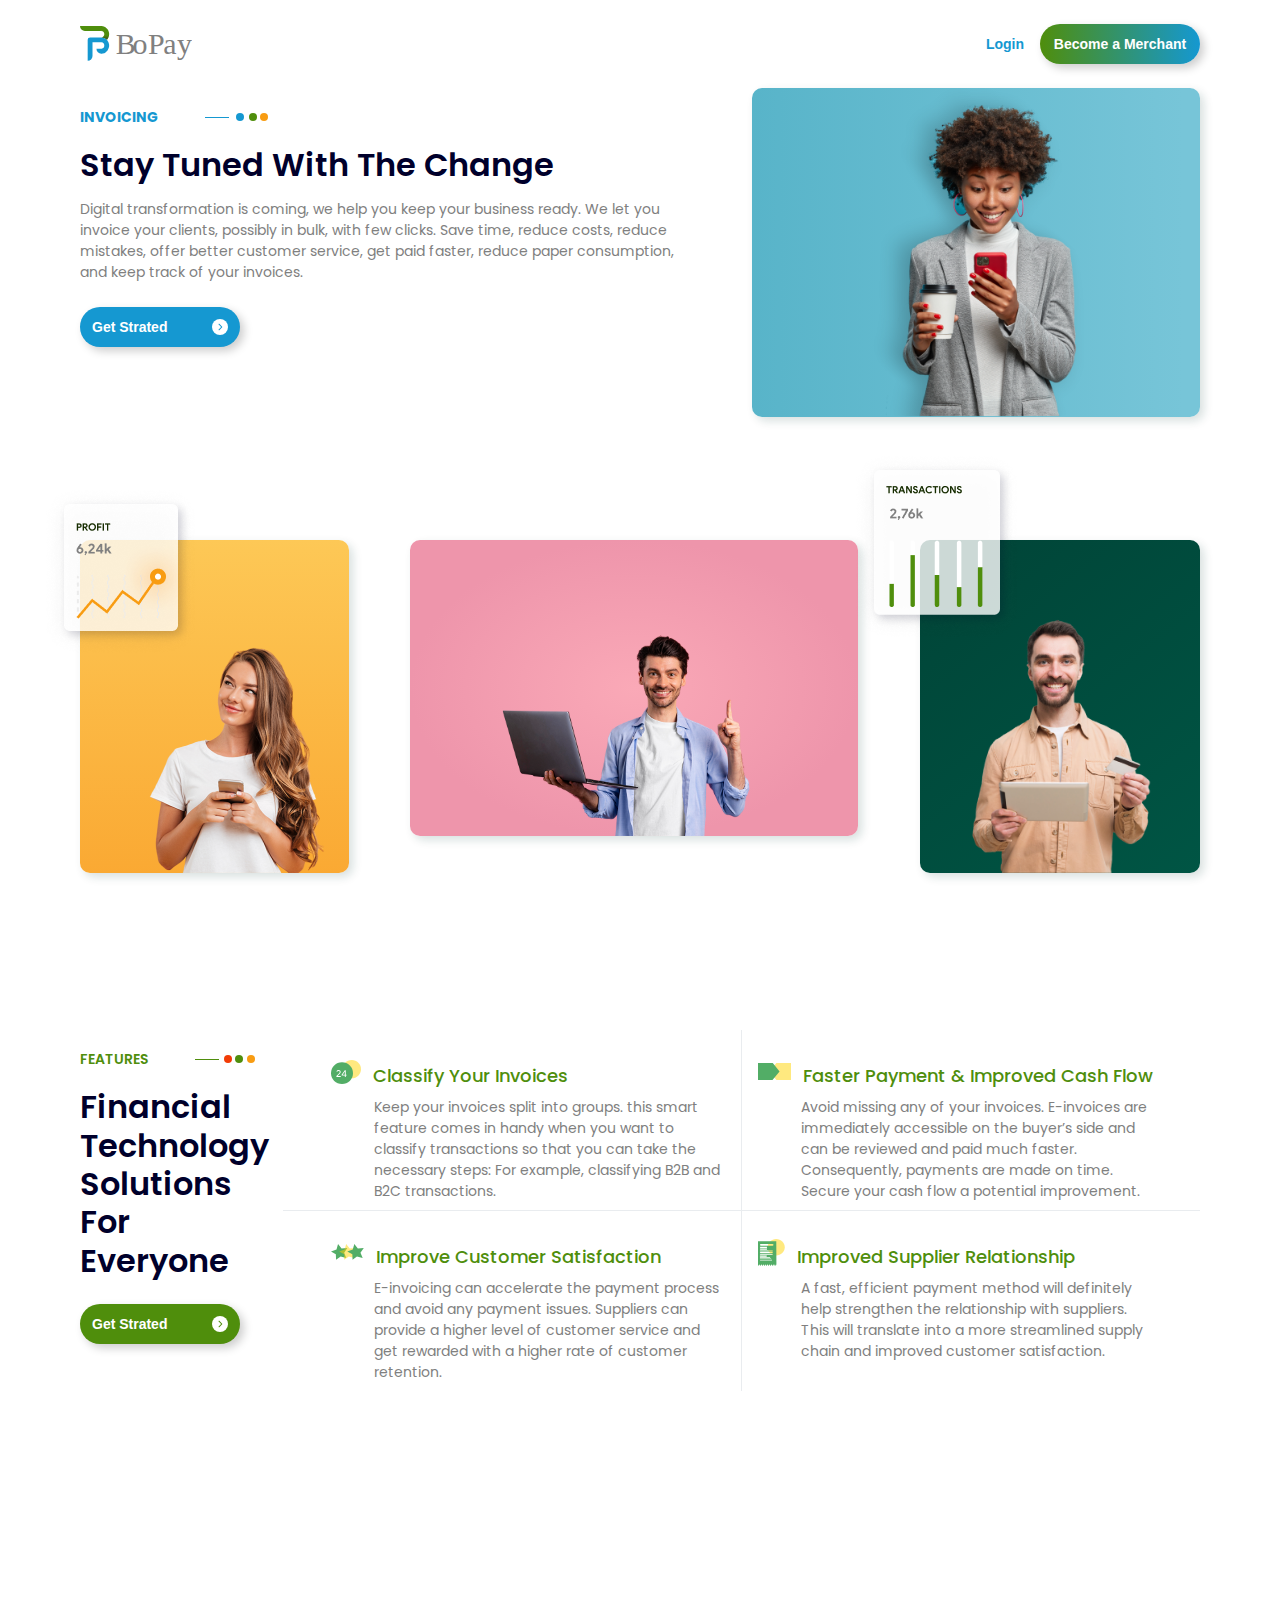
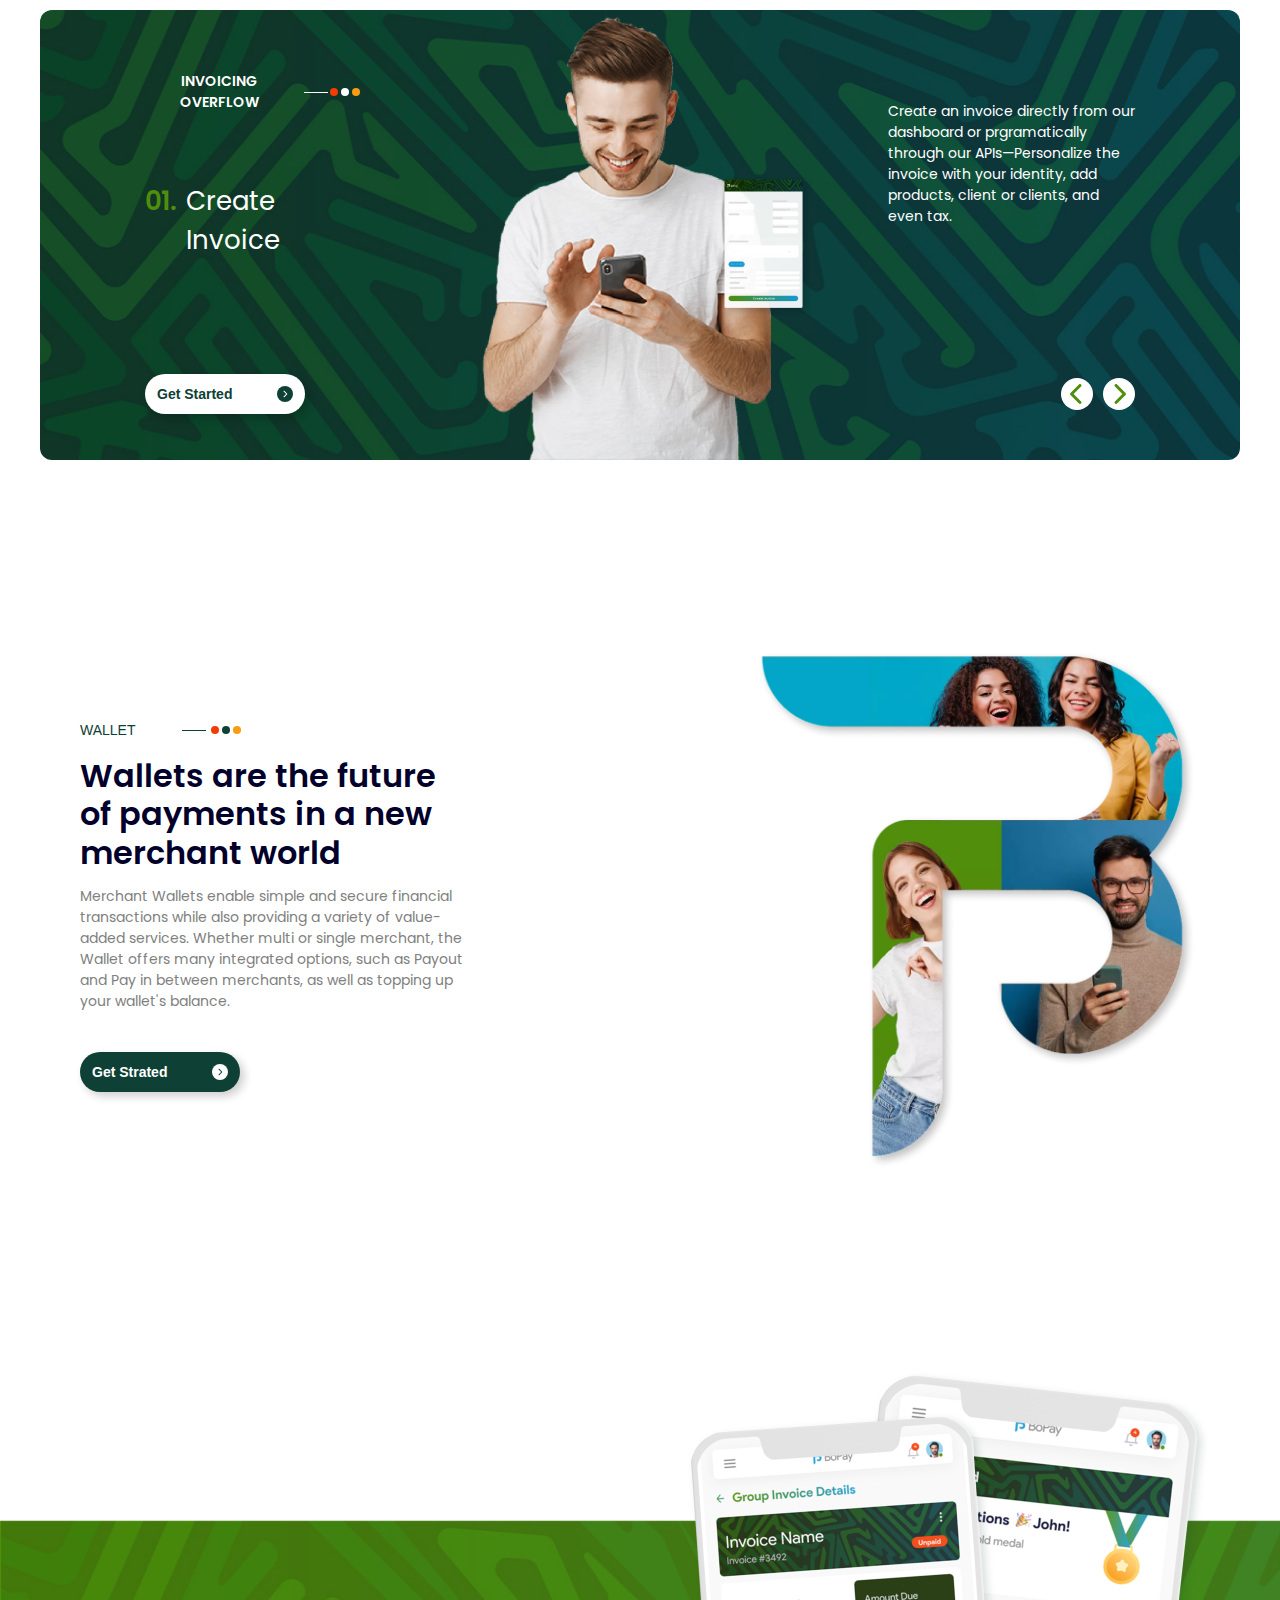
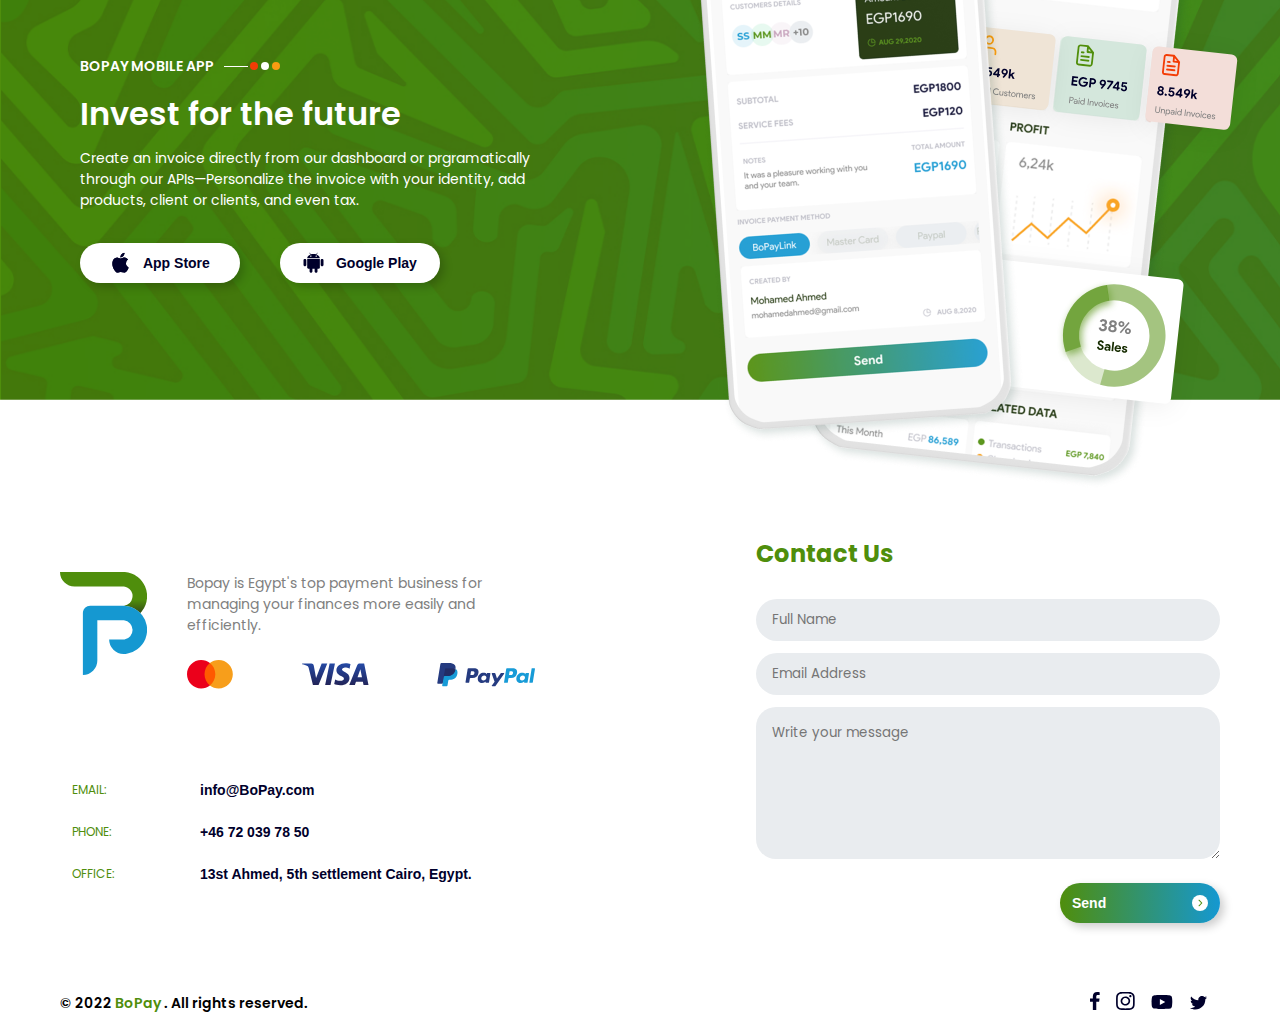
<file: Index.html>
<!DOCTYPE html>
<html lang="en">

<head>
    <meta charset="UTF-8">
    <meta http-equiv="X-UA-Compatible" content="IE=edge">
    <meta name="viewport" content="width=device-width, initial-scale=1.0">
    <link rel="stylesheet" href="Home.css">
    <title>BoPay</title>
</head>

<body>
    <!-- section begin -->
    <nav class="nav">
        <div class="left">
            <img class="logo" src="Images/Logo.svg" alt="Logo">
        </div>
        <div class="right">
            <a class="bt-login"> Login</a>
            <button class="bt-signup">Become a Merchant</button>
        </div>
    </nav>
    <section class="invoicing">
        <div class="invoice-title">
            <div class="text">
                <div class="style-titles">
                    <h4 class="s-title-invoice"> INVOICING </h4>
                    <ul class="style-title">
                        <li class="style-title-list">
                            <div class="style-title line-invoice"></div>
                        </li>

                        <li class="style-title-list">
                            <div class=" style-title circle-1-invoice">
                            </div>
                        </li>
                        <li class="style-title-list">
                            <div class=" style-title circle-2"></div>
                        </li>
                        <li class="style-title-list">
                            <div class=" style-title circle-3"></div>
                        </li>
                    </ul>
                </div>

                <div class="container-title-invoice">
                    <h1 class="b-title-invoice">
                        Stay Tuned With The Change
                    </h1>
                    <p class="para-invoice">
                        Digital transformation is coming, we help you keep your business ready. We let you invoice your
                        clients, possibly in bulk, with few clicks. Save time, reduce costs, reduce mistakes, offer
                        better customer service, get paid faster, reduce paper consumption, and keep track of your
                        invoices.
                    </p>
                </div>
                <button class="get-started blue">Get Strated
                    <img src=".\Images\ep_arrow blue.svg" alt="" class="arrow-svg">
                </button>
            </div>

            <div class="images">
                <img class="img-blue" src="./Images/young-beautiful-woman-with-curly-hair-isolated 1.png" alt="">
            </div>
        </div>
        <div class="invoice-images">
            <div class="images-yellow">
                <img class="yellow-chart" src="./Images/Group 808.png" alt="">
                <img class="img-yellow"
                    src="./Images/cheerful-cute-beautiful-young-woman-chatting-by-mobile-phone 1.png" alt="">
            </div>
            <div class="images-pink">
                <img class="img-pink" src="./Images/front-view-smiley-man-holding-laptop-pointing-up.png" alt="">
            </div>
            <div class="images-green">
                <img class="green-chart" src="./Images/Group 806.png" alt="">
                <img class="img-green" src="./Images/man 1.png" alt="">
            </div>
            <div class="images-light">
                <img class="img-light"
                    src="./Images/portrait-happy-man-showing-thumbs-up-approval-like-something-agree-standing-yellow-background 1.png"
                    alt="">
            </div>
        </div>
    </section>
    <section class="features">
        <div class="features-title">
            <div class="style-titles">
                <h4 class="s-title"> FEATURES </h4>
                <ul class="style-title">
                    <li class="style-title-list">
                        <div class="style-title line"></div>
                    </li>

                    <li class="style-title-list">
                        <div class=" style-title circle-1">
                        </div>
                    </li>
                    <li class="style-title-list">
                        <div class=" style-title circle-2"></div>
                    </li>
                    <li class="style-title-list">
                        <div class=" style-title circle-3"></div>
                    </li>
                </ul>
            </div>

            <div class="container-title">
                <h1 class="b-title">
                    Financial Technology Solutions For Everyone
                </h1>
            </div>
            <button class="get-started">Get Strated
                <img src="./Images//ep_arrow green.svg " alt="" class="arrow-svg">
            </button>
        </div>

        <div class="features-right">
            <div class="features-right-row top">
                <div class="five first">
                    <div class="features-list">
                        <img src="./Images/cutomer.svg" alt="">
                        <h3 class="left-title">
                            Classify Your Invoices
                        </h3>
                    </div>
                    <p class="left-para ">
                        Keep your invoices split into groups. this smart feature
                        comes in handy when you want to classify transactions so that you can take the necessary steps:
                        For example, classifying B2B and B2C transactions.
                    </p>
                </div>
                <div class="five second">
                    <div class="features-list">
                        <img src="./Images/Fast.svg" alt="">
                        <h3 class="left-title">
                            Faster Payment & Improved Cash Flow
                        </h3>
                    </div>
                    <p class="left-para ">
                        Avoid missing any of your invoices. E-invoices are
                        immediately accessible on the buyer’s side and can be
                        reviewed and paid much faster. Consequently, payments are made on time. Secure your cash flow a
                        potential improvement.
                    </p>
                </div>
            </div>
            <div class="features-right-row bottom">
                <div class="five first">
                    <div class="features-list">
                        <img src="./Images/supplier.svg" alt="">
                        <h3 class="left-title">
                            Improve Customer Satisfaction
                        </h3>
                    </div>
                    <p class="left-para ">
                        E-invoicing can accelerate the payment process and avoid any payment issues. Suppliers can
                        provide a
                        higher level of customer service and get rewarded with a higher rate of customer retention.
                    </p>
                </div>
                <div class="five second">
                    <div class="features-list">
                        <img src="./Images/classify.svg" alt="">
                        <h3 class="left-title">
                            Improved Supplier Relationship
                        </h3>
                    </div>
                    <p class="left-para ">
                        A fast, efficient payment method will definitely help
                        strengthen the relationship with suppliers. This will translate into a more streamlined supply
                        chain and
                        improved customer satisfaction.
                    </p>
                </div>

            </div>
        </div>
    </section>
    <section class="steps">
        <div class="create-step">
            <div class="step-top">
                <div class="step-text-top">
                    <div class="style-titles step">
                        <h4 class="s-title step-invoice"> INVOICING OVERFLOW </h4>
                        <ul class="style-title-invoice">
                            <li class="style-title-list">
                            </li>
                            <li class="style-title-list">
                            </li>
                            <li class="style-title-list">
                            </li>
                            <li class="style-title-list">
                            </li>
                        </ul>
                    </div>
                    <div class="steps-text">
                        <p class="span-step">01.</p>
                        <h1 class="step-h1">
                            Create Invoice
                        </h1>
                    </div>
                </div>

                <p class="step-para">
                    Create an invoice directly from our dashboard or prgramatically through our APIs—Personalize
                    the
                    invoice with your identity, add products, client or clients, and even tax.
                </p>
            </div>
            <div class="step-images">
                <img class="step-img" src="./Images/Group 737.png" alt="">
            </div>
            <div class="step-bottom">
                <button class="get-started white">
                    Get Started
                    <img class="arrow-svg white-arrow" src="./Images/ep_arrow-white.svg" alt="">
                </button>
                <div class="arrows">
                    <img class="arrow-svg-step m-0" src="./Images/ep_arrow green.svg" alt="">
                    <img class="arrow-svg-step" src="./Images/ep_arrow green.svg" alt="">
                </div>
            </div>

        </div> 
    </section>
    <section class="wallet">
        <div class="wallet-title">
            <div class="style-titles ">
                <h4 class="s-title-wallet"> WALLET </h4>
                <ul class="style-title">
                    <li class="style-title-list">
                        <div class="style-title line-wallet"></div>
                    </li>

                    <li class="style-title-list">
                        <div class=" style-title circle-1">
                        </div>
                    </li>
                    <li class="style-title-list">
                        <div class=" style-title circle-2-wallet"></div>
                    </li>
                    <li class="style-title-list">
                        <div class=" style-title circle-3"></div>
                    </li>
                </ul>
            </div>
            <div class="container-title">
                <h1 class="b-title">
                    Wallets are the future of payments in a new merchant world
                </h1>
            </div>
            <p class="para-wallet">
                Merchant Wallets enable simple and secure financial transactions while also providing a variety of
                value-added services. Whether multi or single merchant, the Wallet offers many integrated options,
                such as Payout and Pay in between merchants, as well as topping up your wallet's balance.
            </p>
            <button class="get-started dark">Get Strated
                <img src="./Images/ep_arrow-darkgreen.svg" alt="" class="arrow-svg dark">
            </button>
        </div>
        <div class="img-wallet">
            <img src="./Images/wallet.png" class="img-green-wallet">
        </div>
    </section>
    <article class="mobile-app">
        <div class="right-app">
            <div class="style-titles b-app">
                <h4 class="s-title step-invoice"> BOPAY MOBILE APP </h4>
                <ul class="style-title-invoice">
                    <li class="style-title-list">
                    </li>
                    <li class="style-title-list">
                    </li>
                    <li class="style-title-list">
                    </li>
                    <li class="style-title-list">
                    </li>
                </ul>
            </div>
            <div class="container-title">
                <h1 class="b-title app">
                    Invest for the future </h1>
            </div>
            <div class="container-stitle">
                <p class="app-para">
                    Create an invoice directly from our dashboard or prgramatically through our APIs—Personalize
                    the invoice with your identity, add products, client or clients, and even tax.
                </p>
            </div>
            <div class="bt-app">
                <button class="app-store">
                    <img class="appstore-ic" src="./Images/bi_apple.svg" alt="">
                    <p class="bt-text">App Store</p>

                </button>
                <button class="google-play">
                    <img class="appstore-ic" src="./Images/Vector.svg" alt="">
                    <p class="bt-text">Google Play</p>

                </button>
            </div>
        </div>
        <div class="left-app">
            <div class="img-bottom">
                <img src="/Images/Dahboardmockup 2.png" alt="">
                <div class="svg-top">
                    <div>
                        <img src="/Images/Group 802.svg" alt="">
                    </div>
                </div>
                <div class="svg-rate">
                    <img src="/Images/Group 803.svg" alt="">
                </div>

            </div>
            <div class="img-top">
                <img src="/Images/Group 816.png" alt="">
            </div>
        </div>
    </article>
    <footer>
        <div class="footer">
            <div class="right-footer">
                <div class="right-right-footer">
                    <img class="logo-b" src="/Images/BoPayLogo.svg" alt="">
                    <div class="footer-left-left">
                        <p class="footer-para">
                            Bopay is Egypt's top payment business for managing your finances more easily and
                            efficiently.
                        </p>
                        <div class="payment-icons">
                            <img src="Images/MasterCard.svg" alt="">
                            <img src="Images/Visa.svg" alt="">
                            <img src="Images/Paypal.svg" alt="">
                        </div>
                    </div>
                </div>
                <ul class="info-list">
                    <li class="email">
                        <h5>
                            EMAIL:
                        </h5>
                        <a class="bt-login dark">
                            info@BoPay.com
                        </a>
                    </li>
                    <li class="email">
                        <h5>
                            PHONE:
                        </h5>
                        <a class="bt-login dark">
                            +46 72 039 78 50
                        </a>
                    </li>
                    <li class="email">
                        <h5>
                            OFFICE:
                        </h5>
                        <a class="bt-login dark">
                            13st Ahmed, 5th settlement Cairo, Egypt.
                        </a>
                    </li>

                </ul>
            </div>
            <div class="footer-left">
                <h1 class="form-title">Contact Us</h1>
                <form action="index.html" class="contact-us-form">
                    <input type="text" placeholder="Full Name" id="full-name" required>
                    <input type="email" placeholder="Email Address" id="email" required>
                    <textarea name="" id="message" cols="30" rows="6" placeholder="Write your message"
                        required></textarea>
                    <button class="bt-signup get-started form-button">Send
                        <img src="/Images/ep_arrow green.svg" alt="" class="arrow-svg">
                    </button>
                </form>
                </form>
            </div>
        </div>
        <div class="mini-footer">
            <p class="copy-rights">
                © 2022 <span style="color: #4F8E0C; ">BoPay</span> . All rights reserved.
            </p>
            <div class="social">
                <img src="/Images/Facebook.svg" alt="">
                <img src="/Images/Instagram.svg" alt="">
                <img src="/Images/Youtube.svg" alt="">
                <img src="/Images/Twitter.svg" alt="">
            </div>

        </div>
    </footer>
</body>

</html>
</file>
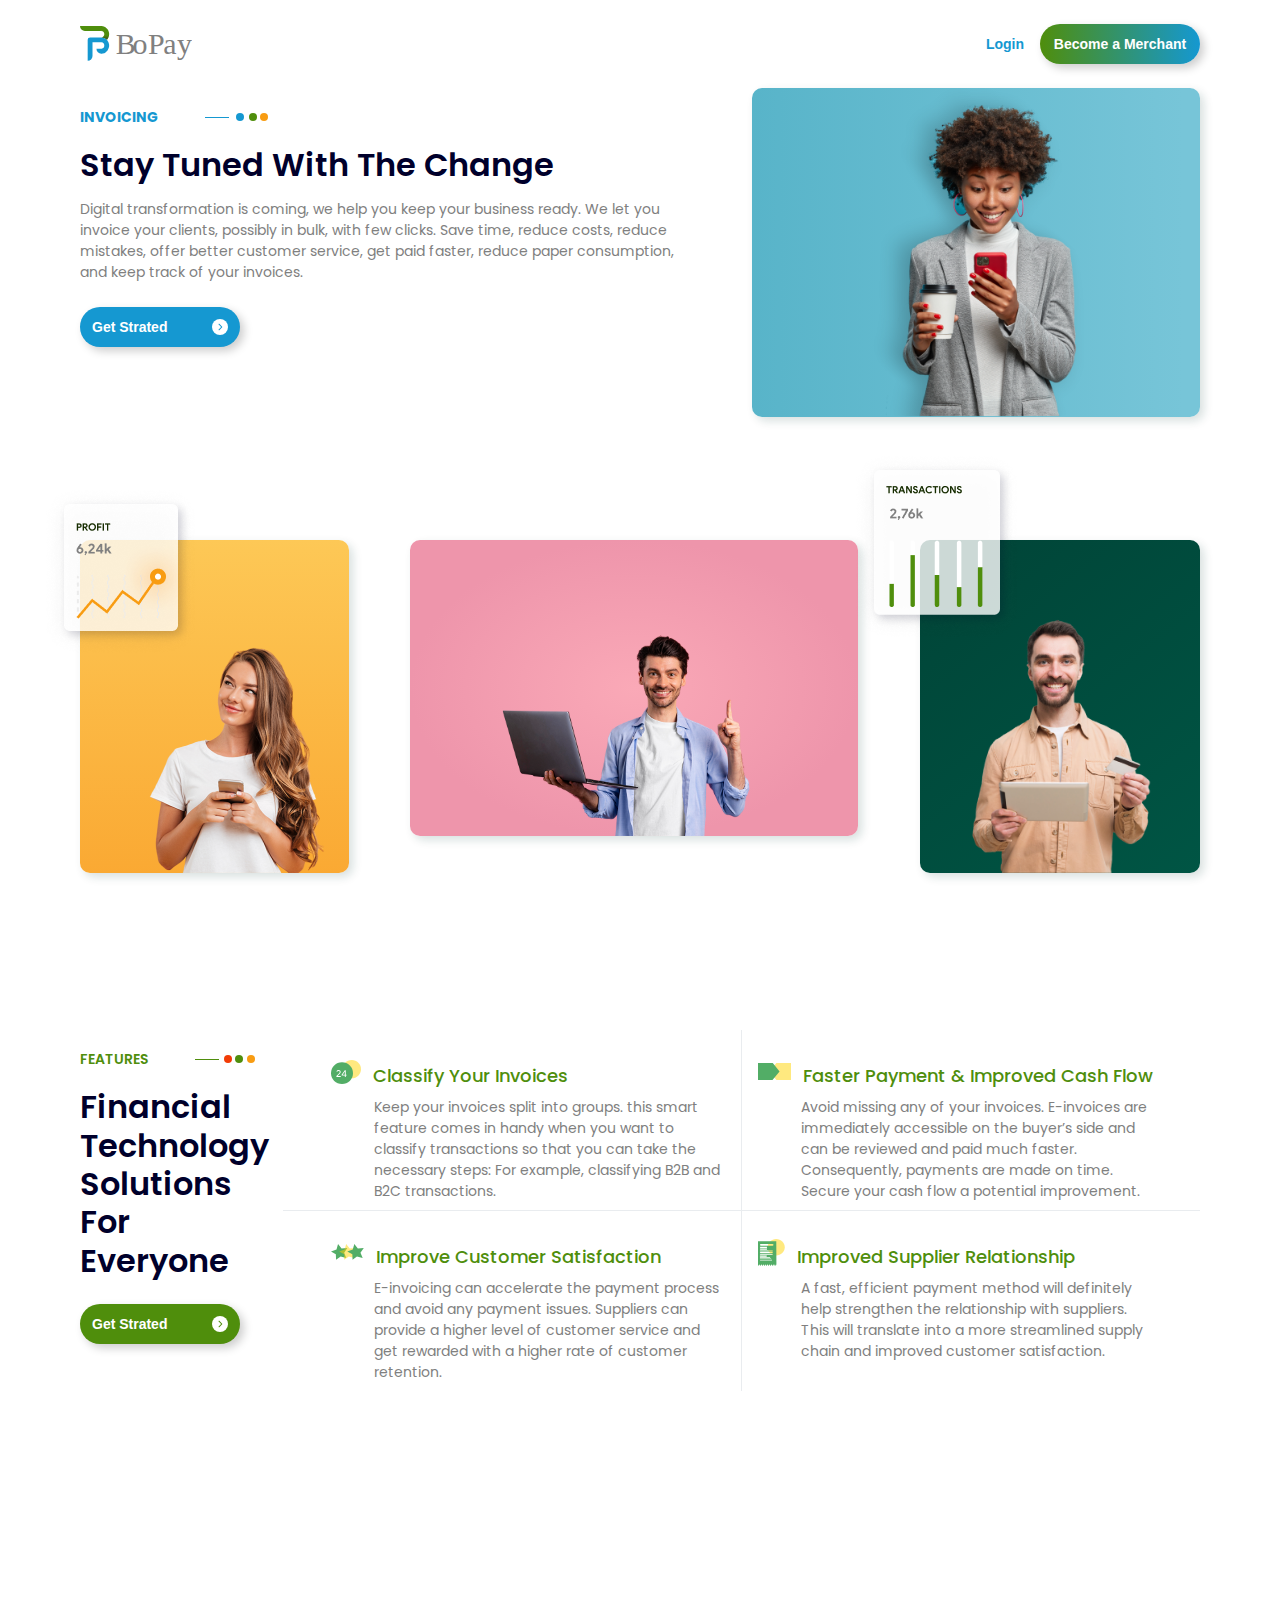
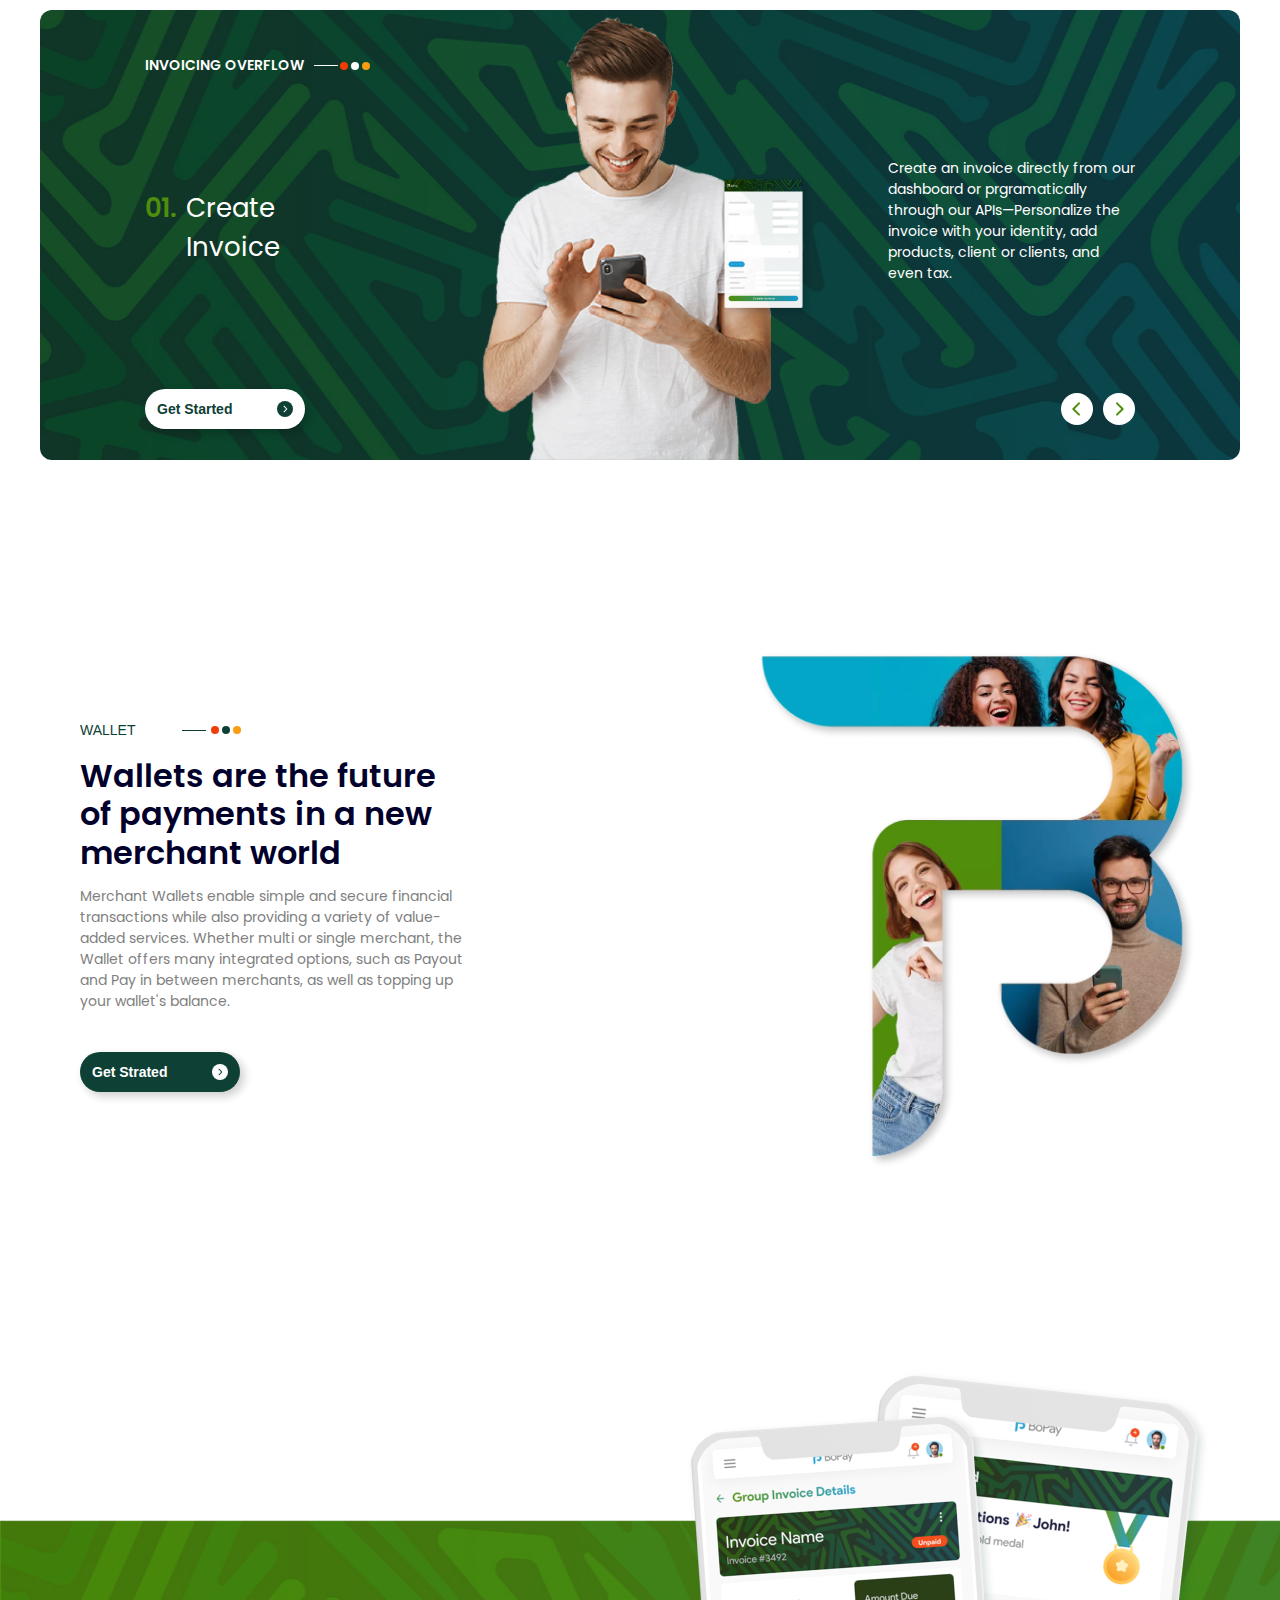
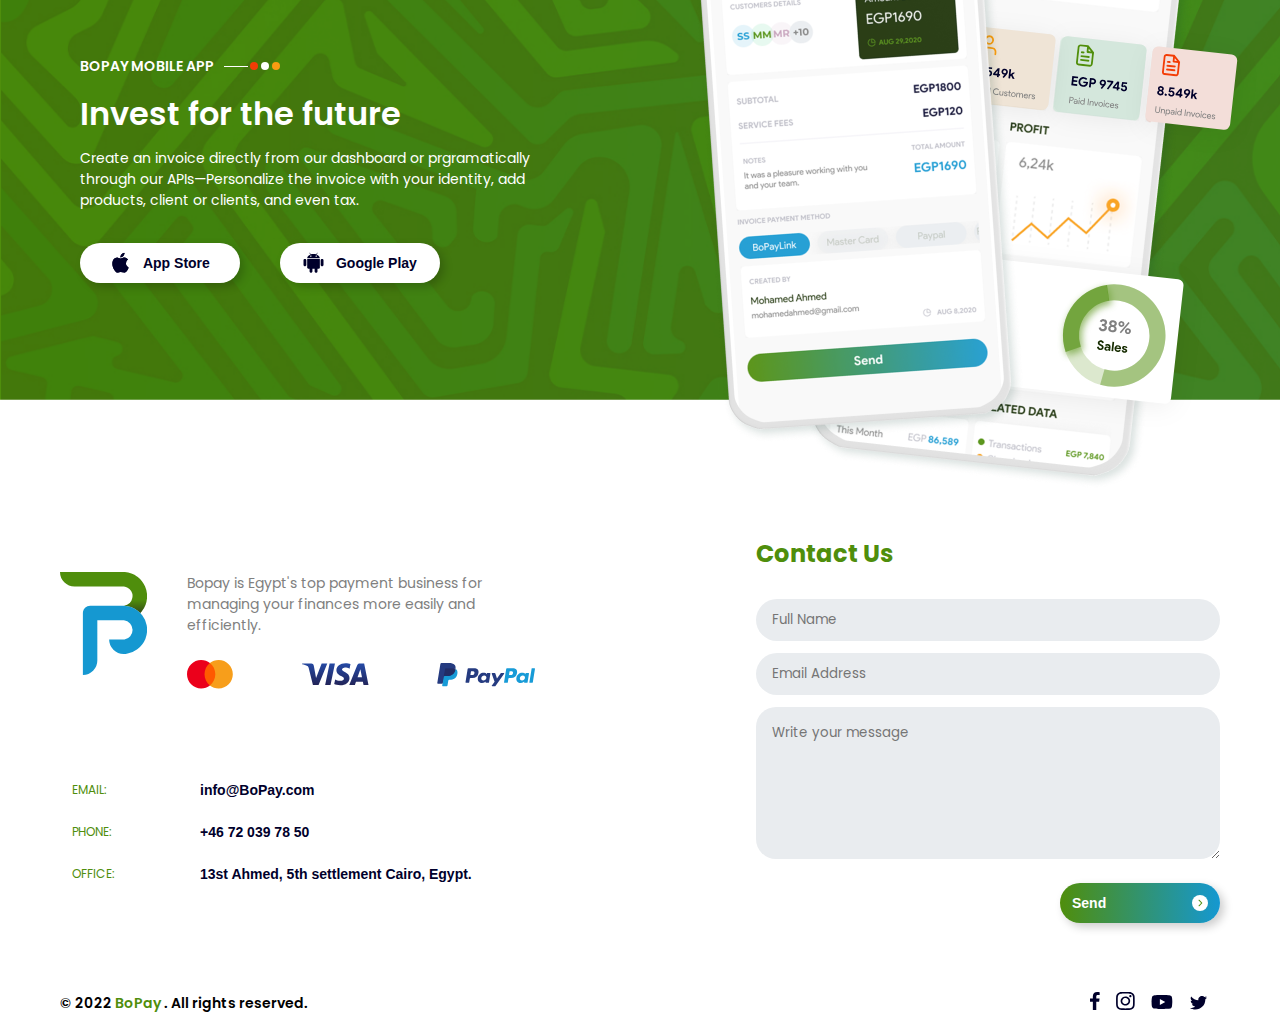
<file: index.html>
<!DOCTYPE html>
<html lang="en">

<head>
    <meta charset="UTF-8">
    <meta http-equiv="X-UA-Compatible" content="IE=edge">
    <meta name="viewport" content="width=device-width, initial-scale=1.0">
    <link rel="stylesheet" href="Home.css">
    <title>BoPay</title>
</head>

<body>
    <!-- section begin -->
    <nav class="nav">
        <div class="left">
            <img class="logo" src="Images/Logo.svg" alt="Logo">
        </div>
        <div class="right">
            <a class="bt-login"> Login</a>
            <button class="bt-signup">Become a Merchant</button>
        </div>
    </nav>
    <section class="invoicing">
        <div class="invoice-title">
            <div class="text">
                <div class="style-titles">
                    <h4 class="s-title-invoice"> INVOICING </h4>
                    <ul class="style-title">
                        <li class="style-title-list">
                            <div class="style-title line-invoice"></div>
                        </li>

                        <li class="style-title-list">
                            <div class=" style-title circle-1-invoice">
                            </div>
                        </li>
                        <li class="style-title-list">
                            <div class=" style-title circle-2"></div>
                        </li>
                        <li class="style-title-list">
                            <div class=" style-title circle-3"></div>
                        </li>
                    </ul>
                </div>

                <div class="container-title-invoice">
                    <h1 class="b-title-invoice">
                        Stay Tuned With The Change
                    </h1>
                    <p class="para-invoice">
                        Digital transformation is coming, we help you keep your business ready. We let you invoice your
                        clients, possibly in bulk, with few clicks. Save time, reduce costs, reduce mistakes, offer
                        better customer service, get paid faster, reduce paper consumption, and keep track of your
                        invoices.
                    </p>
                </div>
                <button class="get-started blue">Get Strated
                    <img src=".\Images\ep_arrow blue.svg" alt="" class="arrow-svg">
                </button>
            </div>

            <div class="images">
                <img class="img-blue" src="./Images/young-beautiful-woman-with-curly-hair-isolated 1.png" alt="">
            </div>
        </div>
        <div class="invoice-images">
            <div class="images-yellow">
                <img class="yellow-chart" src="./Images/Group808.png" alt="">
                <img class="img-yellow"
                    src="./Images/cheerful-cute-beautiful-young-woman-chatting-by-mobile-phone 1.png" alt="">
            </div>
            <div class="images-pink">
                <img class="img-pink" src="./Images/front-view-smiley-man-holding-laptop-pointing-up.png" alt="">
            </div>
            <div class="images-green">
                <img class="green-chart" src="./Images/Group806.png" alt="">
                <img class="img-green" src="./Images/man1.png" alt="">
            </div>
            <div class="images-light">
                <img class="img-light"
                    src="./Images/portrait-happy-man-showing-thumbs-up-approval-like-something-agree-standing-yellow-background 1.png"
                    alt="">
            </div>
        </div>
    </section>
    <section class="features">
        <div class="features-title">
            <div class="style-titles">
                <h4 class="s-title"> FEATURES </h4>
                <ul class="style-title">
                    <li class="style-title-list">
                        <div class="style-title line"></div>
                    </li>

                    <li class="style-title-list">
                        <div class=" style-title circle-1">
                        </div>
                    </li>
                    <li class="style-title-list">
                        <div class=" style-title circle-2"></div>
                    </li>
                    <li class="style-title-list">
                        <div class=" style-title circle-3"></div>
                    </li>
                </ul>
            </div>

            <div class="container-title">
                <h1 class="b-title">
                    Financial Technology Solutions For Everyone
                </h1>
            </div>
            <button class="get-started">Get Strated
                <img src="./Images//ep_arrow green.svg " alt="" class="arrow-svg">
            </button>
        </div>

        <div class="features-right">
            <div class="features-right-row top">
                <div class="five first">
                    <div class="features-list">
                        <img src="./Images/cutomer.svg" alt="">
                        <h3 class="left-title">
                            Classify Your Invoices
                        </h3>
                    </div>
                    <p class="left-para ">
                        Keep your invoices split into groups. this smart feature
                        comes in handy when you want to classify transactions so that you can take the necessary steps:
                        For example, classifying B2B and B2C transactions.
                    </p>
                </div>
                <div class="five second">
                    <div class="features-list">
                        <img src="./Images/Fast.svg" alt="">
                        <h3 class="left-title">
                            Faster Payment & Improved Cash Flow
                        </h3>
                    </div>
                    <p class="left-para ">
                        Avoid missing any of your invoices. E-invoices are
                        immediately accessible on the buyer’s side and can be
                        reviewed and paid much faster. Consequently, payments are made on time. Secure your cash flow a
                        potential improvement.
                    </p>
                </div>
            </div>
            <div class="features-right-row bottom">
                <div class="five first">
                    <div class="features-list">
                        <img src="./Images/supplier.svg" alt="">
                        <h3 class="left-title">
                            Improve Customer Satisfaction
                        </h3>
                    </div>
                    <p class="left-para ">
                        E-invoicing can accelerate the payment process and avoid any payment issues. Suppliers can
                        provide a
                        higher level of customer service and get rewarded with a higher rate of customer retention.
                    </p>
                </div>
                <div class="five second">
                    <div class="features-list">
                        <img src="./Images/classify.svg" alt="">
                        <h3 class="left-title">
                            Improved Supplier Relationship
                        </h3>
                    </div>
                    <p class="left-para ">
                        A fast, efficient payment method will definitely help
                        strengthen the relationship with suppliers. This will translate into a more streamlined supply
                        chain and
                        improved customer satisfaction.
                    </p>
                </div>

            </div>
        </div>
    </section>
    <section class="steps">
        <div class="create-step">
            <div class="style-titles step">
                <h4 class="s-title step-invoice"> INVOICING OVERFLOW </h4>
                <ul class="style-title-invoice">
                    <li class="style-title-list">
                    </li>
                    <li class="style-title-list">
                    </li>
                    <li class="style-title-list">
                    </li>
                    <li class="style-title-list">
                    </li>
                </ul>
            </div>
            <div class="step-top">

                <div class="step-text-top">

                    <div class="steps-text">
                        <p class="span-step">01.</p>
                        <h1 class="step-h1">
                            Create Invoice
                        </h1>
                    </div>
                    <div class="steps-text fade">
                        <p class="span-step">02.</p>
                        <h1 class="step-h1">
                            Send Invoice
                        </h1>
                    </div>
                    <div class="steps-text fade">
                        <p class="span-step">03.</p>
                        <h1 class="step-h1 ">
                            Get Notified Upon Payment
                        </h1>
                    </div>
                    <div class="steps-text fade">
                        <p class="span-step">04.</p>
                        <h1 class="step-h1 ">
                            Take Control Over Payments
                        </h1>
                    </div>
                </div>

                <p class="step-para ">
                    Create an invoice directly from our dashboard or prgramatically through our APIs—Personalize
                    the
                    invoice with your identity, add products, client or clients, and even tax.
                </p>
                <p class="step-para fade">
                    Select invoice recipients and your preferred communication channel and we shall deliver for you!
                </p>
                <p class="step-para fade">
                    We understand how crucial it is to keep you informed. We will
                    keep you updated with the status of your invoices.
                </p>
                <p class="step-para fade">
                    We empower you with a comprehensive set of powerful
                    analytics tools readily available through our merchant
                    dashboard.
                </p>
            </div>
            <div class="step-images">
                <img class="step-img" src="./Images/Group737.png" alt="">
            </div>
            <div class="step-images">
                <img class="step-img fade" src="./Images\Group834.png" alt="">
            </div>
            <div class="step-images">
                <img class=" step-img fade" src=" ./Images\Group835.png" alt="">
            </div>
            <div class="step-images">
                <img class="step-img fade" src="./Images/Group836.png" alt="">
            </div>

            <div class="step-bottom">
                <button class="get-started white">
                    Get Started
                    <img class="arrow-svg white-arrow" src="./Images/ep_arrow-white.svg" alt="">
                </button>
                <div class="arrows">
                    <a class="arrow-svg-step previous m-0">
                        <img class="arro" src="./Images/ep_arrow green.svg" alt="">
                    </a>
                    <a class="arrow-svg-step next">
                        <img class="arro" src="./Images/ep_arrow green.svg" alt="">
                    </a>

                </div>
            </div>

        </div>
    </section>
    <section class="wallet">
        <div class="wallet-title">
            <div class="style-titles ">
                <h4 class="s-title-wallet"> WALLET </h4>
                <ul class="style-title">
                    <li class="style-title-list">
                        <div class="style-title line-wallet"></div>
                    </li>

                    <li class="style-title-list">
                        <div class=" style-title circle-1">
                        </div>
                    </li>
                    <li class="style-title-list">
                        <div class=" style-title circle-2-wallet"></div>
                    </li>
                    <li class="style-title-list">
                        <div class=" style-title circle-3"></div>
                    </li>
                </ul>
            </div>
            <div class="container-title">
                <h1 class="b-title">
                    Wallets are the future of payments in a new merchant world
                </h1>
            </div>
            <p class="para-wallet">
                Merchant Wallets enable simple and secure financial transactions while also providing a variety of
                value-added services. Whether multi or single merchant, the Wallet offers many integrated options,
                such as Payout and Pay in between merchants, as well as topping up your wallet's balance.
            </p>
            <button class="get-started dark">Get Strated
                <img src="./Images/ep_arrow-darkgreen.svg" alt="" class="arrow-svg dark">
            </button>
        </div>
        <div class="img-wallet">
            <img src="./Images/wallet.png" class="img-green-wallet">
        </div>
    </section>
    <article class="mobile-app">
        <div class="right-app">
            <div class="style-titles b-app">
                <h4 class="s-title step-invoice"> BOPAY MOBILE APP </h4>
                <ul class="style-title-invoice">
                    <li class="style-title-list">
                    </li>
                    <li class="style-title-list">
                    </li>
                    <li class="style-title-list">
                    </li>
                    <li class="style-title-list">
                    </li>
                </ul>
            </div>
            <div class="container-title">
                <h1 class="b-title app">
                    Invest for the future </h1>
            </div>
            <div class="container-stitle">
                <p class="app-para">
                    Create an invoice directly from our dashboard or prgramatically through our APIs—Personalize
                    the invoice with your identity, add products, client or clients, and even tax.
                </p>
            </div>
            <div class="bt-app">
                <button class="app-store">
                    <img class="appstore-ic" src="./Images/bi_apple.svg" alt="">
                    <p class="bt-text">App Store</p>

                </button>
                <button class="google-play">
                    <img class="appstore-ic" src="./Images/Vector.svg" alt="">
                    <p class="bt-text">Google Play</p>

                </button>
            </div>
        </div>
        <div class="left-app">
            <div class="img-bottom">
                <img src="./Images/Dahboardmockup2.png" alt="">
                <div class="svg-top">
                    <div>
                        <img src="./Images/Group802.svg" alt="">
                    </div>
                </div>
                <div class="svg-rate">
                    <img src="./Images/Group803.svg" alt="">
                </div>

            </div>
            <div class="img-top">
                <img src="./Images/Group816.png" alt="">
            </div>
        </div>
    </article>
    <footer>
        <div class="footer">
            <div class="right-footer">
                <div class="right-right-footer">
                    <img class="logo-b" src="./Images/BoPayLogo.svg" alt="">
                    <div class="footer-left-left">
                        <p class="footer-para">
                            Bopay is Egypt's top payment business for managing your finances more easily and
                            efficiently.
                        </p>
                        <div class="payment-icons">
                            <img src="Images/MasterCard.svg" alt="">
                            <img src="Images/Visa.svg" alt="">
                            <img src="Images/Paypal.svg" alt="">
                        </div>
                    </div>
                </div>
                <ul class="info-list">
                    <li class="email">
                        <h5>
                            EMAIL:
                        </h5>
                        <a class="bt-login dark">
                            info@BoPay.com
                        </a>
                    </li>
                    <li class="email">
                        <h5>
                            PHONE:
                        </h5>
                        <a class="bt-login dark">
                            +46 72 039 78 50
                        </a>
                    </li>
                    <li class="email">
                        <h5>
                            OFFICE:
                        </h5>
                        <a class="bt-login dark">
                            13st Ahmed, 5th settlement Cairo, Egypt.
                        </a>
                    </li>

                </ul>
            </div>
            <div class="footer-left">
                <h1 class="form-title">Contact Us</h1>
                <form action="index.html" class="contact-us-form">
                    <input type="text" placeholder="Full Name" id="full-name" required>
                    <input type="email" placeholder="Email Address" id="email" required>
                    <textarea name="" id="message" cols="30" rows="6" placeholder="Write your message"
                        required></textarea>
                    <button class="bt-signup get-started form-button">Send
                        <img src="./Images/ep_arrow green.svg" alt="" class="arrow-svg">
                    </button>
                </form>
                </form>
            </div>
        </div>
        <div class="mini-footer">
            <p class="copy-rights">
                © 2022 <span style="color: #4F8E0C; ">BoPay</span> . All rights reserved.
            </p>
            <div class="social">
                <img src="./Images/Facebook.svg" alt="">
                <img src="./Images/Instagram.svg" alt="">
                <img src="./Images/Youtube.svg" alt="">
                <img src="./Images/Twitter.svg" alt="">
            </div>

        </div>

    </footer>
    <script src="./app.js"></script>
</body>

</html>
</file>
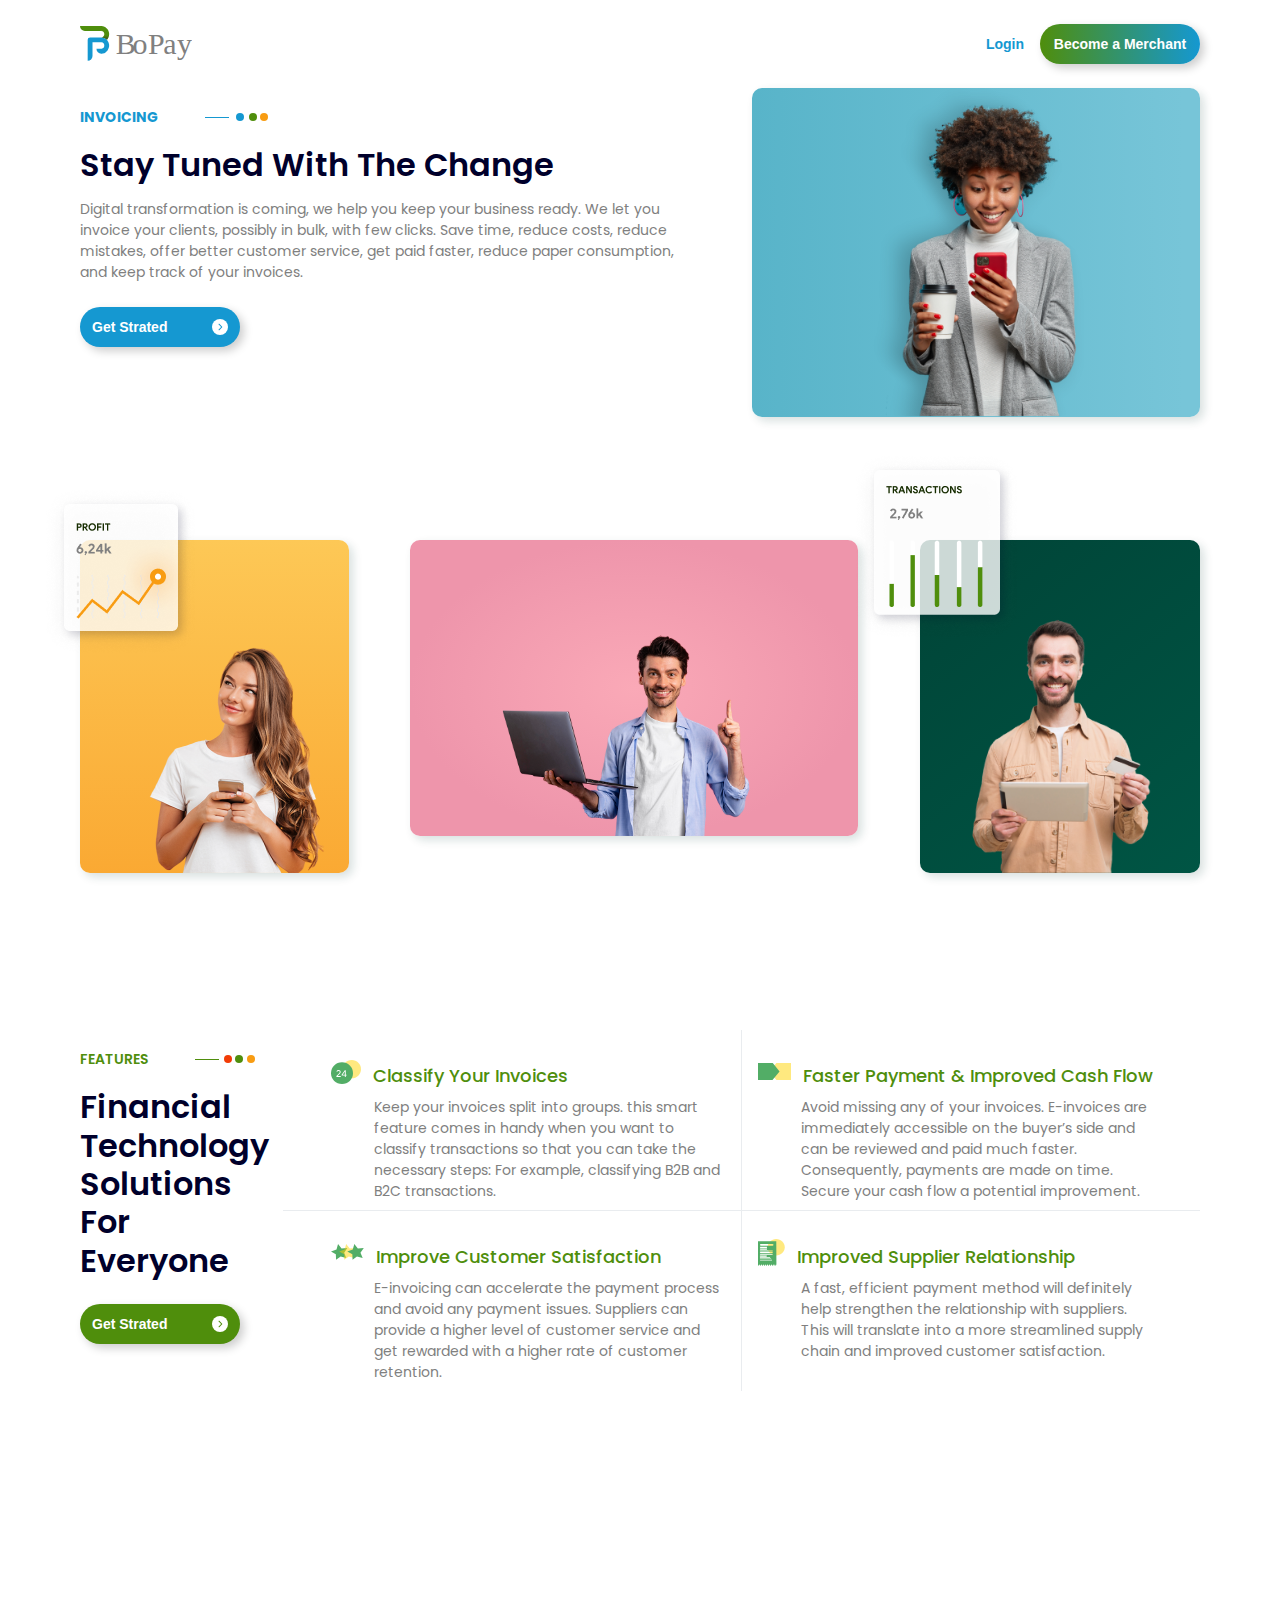
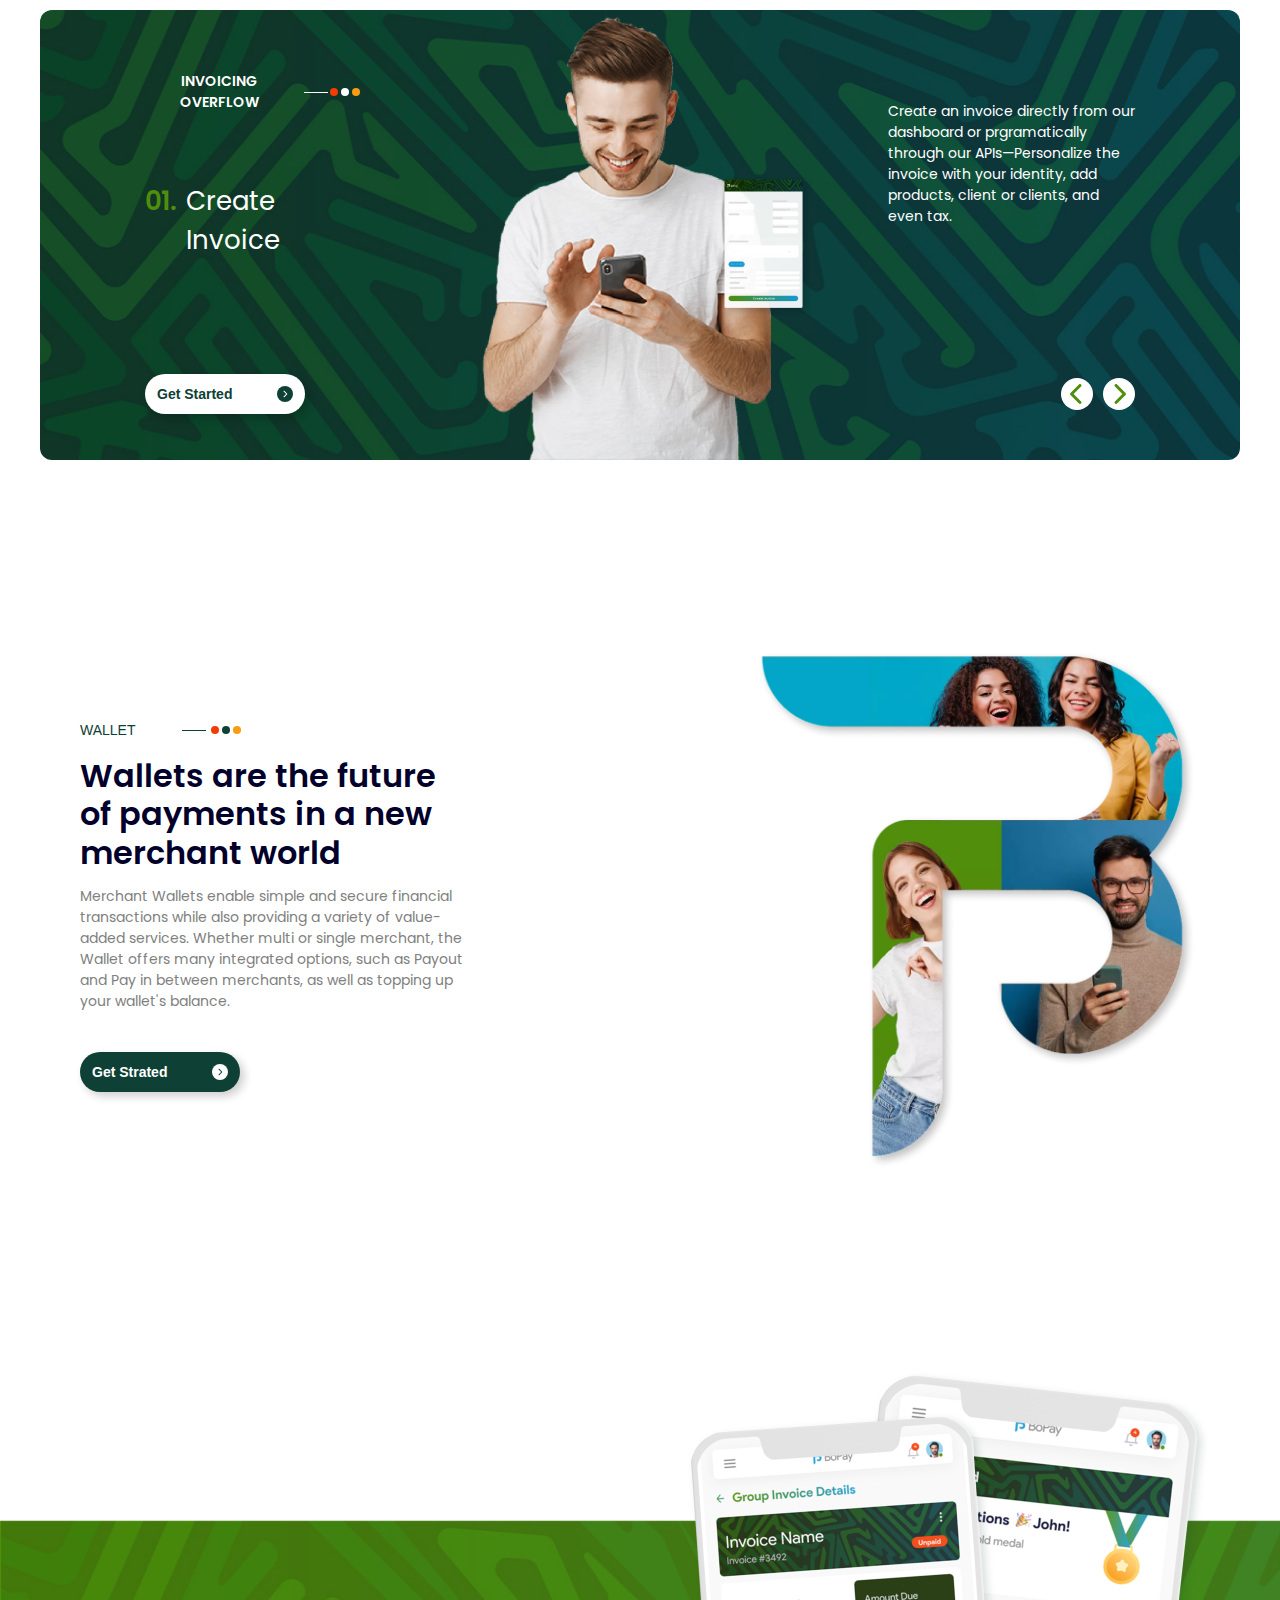
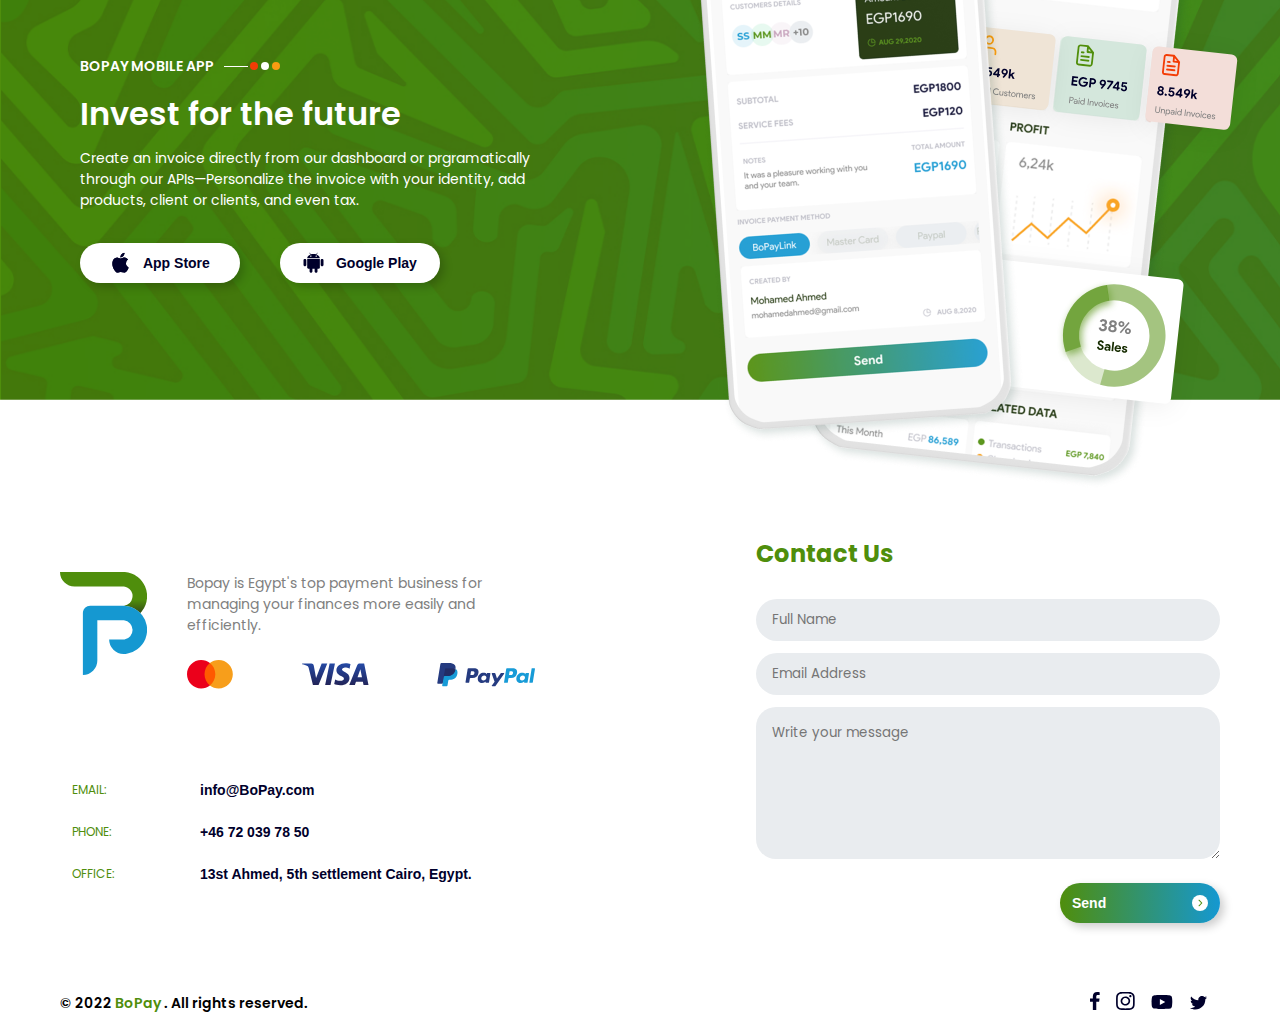
<file: Home.html>
<!DOCTYPE html>
<html lang="en">

<head>
    <meta charset="UTF-8">
    <meta http-equiv="X-UA-Compatible" content="IE=edge">
    <meta name="viewport" content="width=device-width, initial-scale=1.0">
    <link rel="stylesheet" href="Home.css">
    <title>BoPay</title>
</head>

<body>
    <!-- section begin -->
    <nav class="nav">
        <div class="left">
            <img class="logo" src="Images/Logo.svg" alt="Logo">
        </div>
        <div class="right">
            <a class="bt-login"> Login</a>
            <button class="bt-signup">Become a Merchant</button>
        </div>
    </nav>
    <section class="invoicing">
        <div class="invoice-title">
            <div class="text">
                <div class="style-titles">
                    <h4 class="s-title-invoice"> INVOICING </h4>
                    <ul class="style-title">
                        <li class="style-title-list">
                            <div class="style-title line-invoice"></div>
                        </li>

                        <li class="style-title-list">
                            <div class=" style-title circle-1-invoice">
                            </div>
                        </li>
                        <li class="style-title-list">
                            <div class=" style-title circle-2"></div>
                        </li>
                        <li class="style-title-list">
                            <div class=" style-title circle-3"></div>
                        </li>
                    </ul>
                </div>

                <div class="container-title-invoice">
                    <h1 class="b-title-invoice">
                        Stay Tuned With The Change
                    </h1>
                    <p class="para-invoice">
                        Digital transformation is coming, we help you keep your business ready. We let you invoice your
                        clients, possibly in bulk, with few clicks. Save time, reduce costs, reduce mistakes, offer
                        better customer service, get paid faster, reduce paper consumption, and keep track of your
                        invoices.
                    </p>
                </div>
                <button class="get-started blue">Get Strated
                    <img src=".\Images\ep_arrow blue.svg" alt="" class="arrow-svg">
                </button>
            </div>

            <div class="images">
                <img class="img-blue" src="./Images/young-beautiful-woman-with-curly-hair-isolated 1.png" alt="">
            </div>
        </div>
        <div class="invoice-images">
            <div class="images-yellow">
                <img class="yellow-chart" src="./Images/Group 808.png" alt="">
                <img class="img-yellow"
                    src="./Images/cheerful-cute-beautiful-young-woman-chatting-by-mobile-phone 1.png" alt="">
            </div>
            <div class="images-pink">
                <img class="img-pink" src="./Images/front-view-smiley-man-holding-laptop-pointing-up.png" alt="">
            </div>
            <div class="images-green">
                <img class="green-chart" src="./Images/Group 806.png" alt="">
                <img class="img-green" src="./Images/man 1.png" alt="">
            </div>
            <div class="images-light">
                <img class="img-light"
                    src="./Images/portrait-happy-man-showing-thumbs-up-approval-like-something-agree-standing-yellow-background 1.png"
                    alt="">
            </div>
        </div>
    </section>
    <section class="features">
        <div class="features-title">
            <div class="style-titles">
                <h4 class="s-title"> FEATURES </h4>
                <ul class="style-title">
                    <li class="style-title-list">
                        <div class="style-title line"></div>
                    </li>

                    <li class="style-title-list">
                        <div class=" style-title circle-1">
                        </div>
                    </li>
                    <li class="style-title-list">
                        <div class=" style-title circle-2"></div>
                    </li>
                    <li class="style-title-list">
                        <div class=" style-title circle-3"></div>
                    </li>
                </ul>
            </div>

            <div class="container-title">
                <h1 class="b-title">
                    Financial Technology Solutions For Everyone
                </h1>
            </div>
            <button class="get-started">Get Strated
                <img src="./Images//ep_arrow green.svg " alt="" class="arrow-svg">
            </button>
        </div>

        <div class="features-right">
            <div class="features-right-row top">
                <div class="five first">
                    <div class="features-list">
                        <img src="./Images/cutomer.svg" alt="">
                        <h3 class="left-title">
                            Classify Your Invoices
                        </h3>
                    </div>
                    <p class="left-para ">
                        Keep your invoices split into groups. this smart feature
                        comes in handy when you want to classify transactions so that you can take the necessary steps:
                        For example, classifying B2B and B2C transactions.
                    </p>
                </div>
                <div class="five second">
                    <div class="features-list">
                        <img src="./Images/Fast.svg" alt="">
                        <h3 class="left-title">
                            Faster Payment & Improved Cash Flow
                        </h3>
                    </div>
                    <p class="left-para ">
                        Avoid missing any of your invoices. E-invoices are
                        immediately accessible on the buyer’s side and can be
                        reviewed and paid much faster. Consequently, payments are made on time. Secure your cash flow a
                        potential improvement.
                    </p>
                </div>
            </div>
            <div class="features-right-row bottom">
                <div class="five first">
                    <div class="features-list">
                        <img src="./Images/supplier.svg" alt="">
                        <h3 class="left-title">
                            Improve Customer Satisfaction
                        </h3>
                    </div>
                    <p class="left-para ">
                        E-invoicing can accelerate the payment process and avoid any payment issues. Suppliers can
                        provide a
                        higher level of customer service and get rewarded with a higher rate of customer retention.
                    </p>
                </div>
                <div class="five second">
                    <div class="features-list">
                        <img src="./Images/classify.svg" alt="">
                        <h3 class="left-title">
                            Improved Supplier Relationship
                        </h3>
                    </div>
                    <p class="left-para ">
                        A fast, efficient payment method will definitely help
                        strengthen the relationship with suppliers. This will translate into a more streamlined supply
                        chain and
                        improved customer satisfaction.
                    </p>
                </div>

            </div>
        </div>
    </section>
    <section class="steps">
        <div class="create-step">
            <div class="step-top">
                <div class="step-text-top">
                    <div class="style-titles step">
                        <h4 class="s-title step-invoice"> INVOICING OVERFLOW </h4>
                        <ul class="style-title-invoice">
                            <li class="style-title-list">
                            </li>
                            <li class="style-title-list">
                            </li>
                            <li class="style-title-list">
                            </li>
                            <li class="style-title-list">
                            </li>
                        </ul>
                    </div>
                    <div class="steps-text">
                        <p class="span-step">01.</p>
                        <h1 class="step-h1">
                            Create Invoice
                        </h1>
                    </div>
                </div>

                <p class="step-para">
                    Create an invoice directly from our dashboard or prgramatically through our APIs—Personalize
                    the
                    invoice with your identity, add products, client or clients, and even tax.
                </p>
            </div>
            <div class="step-images">
                <img class="step-img" src="./Images/Group 737.png" alt="">
            </div>
            <div class="step-bottom">
                <button class="get-started white">
                    Get Started
                    <img class="arrow-svg white-arrow" src="./Images/ep_arrow-white.svg" alt="">
                </button>
                <div class="arrows">
                    <img class="arrow-svg-step m-0" src="./Images/ep_arrow green.svg" alt="">
                    <img class="arrow-svg-step" src="./Images/ep_arrow green.svg" alt="">
                </div>
            </div>

        </div>
    </section>
    <section class="wallet">
        <div class="wallet-title">
            <div class="style-titles ">
                <h4 class="s-title-wallet"> WALLET </h4>
                <ul class="style-title">
                    <li class="style-title-list">
                        <div class="style-title line-wallet"></div>
                    </li>

                    <li class="style-title-list">
                        <div class=" style-title circle-1">
                        </div>
                    </li>
                    <li class="style-title-list">
                        <div class=" style-title circle-2-wallet"></div>
                    </li>
                    <li class="style-title-list">
                        <div class=" style-title circle-3"></div>
                    </li>
                </ul>
            </div>
            <div class="container-title">
                <h1 class="b-title">
                    Wallets are the future of payments in a new merchant world
                </h1>
            </div>
            <p class="para-wallet">
                Merchant Wallets enable simple and secure financial transactions while also providing a variety of
                value-added services. Whether multi or single merchant, the Wallet offers many integrated options,
                such as Payout and Pay in between merchants, as well as topping up your wallet's balance.
            </p>
            <button class="get-started dark">Get Strated
                <img src="./Images/ep_arrow-darkgreen.svg" alt="" class="arrow-svg dark">
            </button>
        </div>
        <div class="img-wallet">
            <img src="./Images/wallet.png" class="img-green-wallet">
        </div>
    </section>
    <article class="mobile-app">
        <div class="right-app">
            <div class="style-titles b-app">
                <h4 class="s-title step-invoice"> BOPAY MOBILE APP </h4>
                <ul class="style-title-invoice">
                    <li class="style-title-list">
                    </li>
                    <li class="style-title-list">
                    </li>
                    <li class="style-title-list">
                    </li>
                    <li class="style-title-list">
                    </li>
                </ul>
            </div>
            <div class="container-title">
                <h1 class="b-title app">
                    Invest for the future </h1>
            </div>
            <div class="container-stitle">
                <p class="app-para">
                    Create an invoice directly from our dashboard or prgramatically through our APIs—Personalize
                    the invoice with your identity, add products, client or clients, and even tax.
                </p>
            </div>
            <div class="bt-app">
                <button class="app-store">
                    <img class="appstore-ic" src="./Images/bi_apple.svg" alt="">
                    <p class="bt-text">App Store</p>

                </button>
                <button class="google-play">
                    <img class="appstore-ic" src="./Images/Vector.svg" alt="">
                    <p class="bt-text">Google Play</p>

                </button>
            </div>
        </div>
        <div class="left-app">
            <div class="img-bottom">
                <img src="/Images/Dahboardmockup 2.png" alt="">
                <div class="svg-top">
                    <div>
                        <img src="/Images/Group 802.svg" alt="">
                    </div>
                </div>
                <div class="svg-rate">
                    <img src="/Images/Group 803.svg" alt="">
                </div>

            </div>
            <div class="img-top">
                <img src="/Images/Group 816.png" alt="">
            </div>
        </div>
    </article>
    <footer>
        <div class="footer">
            <div class="right-footer">
                <div class="right-right-footer">
                    <img class="logo-b" src="/Images/BoPayLogo.svg" alt="">
                    <div class="footer-left-left">
                        <p class="footer-para">
                            Bopay is Egypt's top payment business for managing your finances more easily and
                            efficiently.
                        </p>
                        <div class="payment-icons">
                            <img src="Images/MasterCard.svg" alt="">
                            <img src="Images/Visa.svg" alt="">
                            <img src="Images/Paypal.svg" alt="">
                        </div>
                    </div>
                </div>
                <ul class="info-list">
                    <li class="email">
                        <h5>
                            EMAIL:
                        </h5>
                        <a class="bt-login dark">
                            info@BoPay.com
                        </a>
                    </li>
                    <li class="email">
                        <h5>
                            PHONE:
                        </h5>
                        <a class="bt-login dark">
                            +46 72 039 78 50
                        </a>
                    </li>
                    <li class="email">
                        <h5>
                            OFFICE:
                        </h5>
                        <a class="bt-login dark">
                            13st Ahmed, 5th settlement Cairo, Egypt.
                        </a>
                    </li>

                </ul>
            </div>
            <div class="footer-left">
                <h1 class="form-title">Contact Us</h1>
                <form action="index.html" class="contact-us-form">
                    <input type="text" placeholder="Full Name" id="full-name" required>
                    <input type="email" placeholder="Email Address" id="email" required>
                    <textarea name="" id="message" cols="30" rows="6" placeholder="Write your message"
                        required></textarea>
                    <button class="bt-signup get-started form-button">Send
                        <img src="/Images/ep_arrow green.svg" alt="" class="arrow-svg">
                    </button>
                </form>
                </form>
            </div>
        </div>
        <div class="mini-footer">
            <p class="copy-rights">
                © 2022 <span style="color: #4F8E0C; ">BoPay</span> . All rights reserved.
            </p>
            <div class="social">
                <img src="/Images/Facebook.svg" alt="">
                <img src="/Images/Instagram.svg" alt="">
                <img src="/Images/Youtube.svg" alt="">
                <img src="/Images/Twitter.svg" alt="">
            </div>

        </div>
    </footer>
</body>

</html>
</file>
<file: Home.css>
@import url('https://fonts.googleapis.com/css2?family=Anton&family=Poppins:wght@400;500;600;700;800;900&display=swap');

:root {
    --light-green: #4F8E0C;
    --blue: #1598D1;
    --dark-green: #0E4035;
    --dark-blue: #00002B;
    --red: #F23C06;
    --orange: #F89C12;
    --gray: #808080;
    --light-gray: #E9ECEF;
    --white: #ffffff;
}

* {
    font-family: 'Poppins', sans-serif;
}

body,
html {
    width: 100%;
    margin: 0;
}

body {
    font-family: 'Poppins', sans-serif;
    /* margin: 0 30px; */
    font-size: 12px;
    font-weight: 400;
}

a:hover {
    cursor: pointer;
    color: var(--dark-blue);
}

button {
    cursor: pointer;
    font-family: 'Product Sans', sans-serif;
    font-weight: 700;
    box-shadow: 4px 4px 10px rgba(0, 0, 0, 0.2);
    border-radius: 100px;

    font-size: 12px;
    border: none;
    color: var(--white);
}

nav {
    margin: 0 20px;
    display: flex;
    justify-content: space-between;
    padding: 24px 0;
    /* width: 100%; */
}

.left {
    display: flex;
    justify-content: space-between;
    align-items: center;
    width: 20%;
    /* margin-top: 1rem; */
}

.logo {
    width: 100px;
}

.right {
    display: flex;
    align-items: center;
    justify-content: space-between;
}

.bt-login {
    all: unset;
    font-size: 12px;
    font-family: 'Product Sans', sans-serif;
    font-weight: 700;
    color: var(--blue);

}

.bt-signup {
    max-width: 140px;
    color: var(--white);
    background: linear-gradient(to right, #4F8E0C, #1598D1);
    padding: 8px;
    margin-left: 1rem;
}

section {
    margin: 0 40px;
}

.invoicing {
    height: calc(100vh - (46px + 2rem));
    display: flex;
    flex-direction: column;
    justify-content: center;
    /* margin-bottom: 4rem; */
}

.invoice-title {
    /* position: absolute; */
    text-align: center;
    height: 40%;
    display: flex;
    flex-direction: column;
    justify-content: center;
    margin-bottom: 4rem;
}

.invoice-images {
    /* display: none; */
    position: relative;
    display: flex;
    justify-content: center;
    height: 45%;
    /* margin-top: 96px; */
}

.b-title-invoice {
    /* width: 50%; */
    margin: 0;
    color: var(--dark-blue);
    font-weight: 600;
    line-height: 120%;
    font-size: 24px;
}

.images {
    display: none;
}

.images-yellow {
    position: relative;
    display: flex;
    align-items: center;
    justify-content: center;
    background: linear-gradient(180deg, #FDC856 0%, #FAA933 100%);
    width: 90%;
    height: 95%;
    border: none;
    border-radius: 10px;
    box-shadow: 4px 4px 10px rgba(14, 64, 53, 0.16);
}

.yellow-chart {
    position: absolute;
    top: -56px;
    left: -40px;
}

.img-yellow {
    position: absolute;
    /* height: 100%; */
    bottom: 0;
}

.images-pink {
    display: none;
}

.img-pink {
    /* display: none; */
    position: absolute;
    height: 100%;
    bottom: 0;
}

.images-green {
    display: none;
}

.img-green {
    position: absolute;
    bottom: 0;
    height: 100%;
}

.green-chart {
    position: absolute;
    top: -90px;
    left: -70px;
}

.images-light {
    display: none;
}

.img-light {
    height: 100%;
}

.s-title-invoice {
    color: var(--blue);
}

.para-invoice {
    color: var(--gray);
    /* width: 70%; */
    /* margin-bottom: 32px; */
}

.line-invoice {
    height: 1px;
    width: 24px;
    background: var(--blue);
}

.circle-1-invoice {
    width: 0.5rem;
    height: 0.5rem;
    border-radius: 50px;
    margin: 0.1rem;
    background: var(--blue);
}

.get-started.blue {
    background: var(--blue);
    margin: 24px auto;
}

.features {
    /* margin-top: 120px; */
    /* height: 100vh; */
    /* display: flex; */
    /* justify-content: center; */
    align-items: start;
    /* margin-bottom: 5rem; */
}

.features-title {
    text-align: center;
    /* width: 20%; */
    /* margin-right: 4rem; */
}

.style-titles.para {
    display: flex;
    justify-content: space-between;
    align-items: center;
    /* align-content: center; */
}

.s-title {
    color: var(--light-green);
    font-weight: 600;
    /* font-size: 12px; */
}

.style-titles {
    display: flex;
    justify-content: center;
    /* margin: 0; */
}

.style-title {
    list-style: none;
    display: flex;
    justify-content: center;
    align-items: center;
    margin: 0.2rem;
}

.style-title-list {
    list-style: none;
}

.line {
    height: 1px;
    width: 24px;
    background: var(--light-green);
}

/* .style-title li:first-of-type {}

.style-title li:nth-of-type(2) {} */

.circle-1 {
    background: var(--red);
    width: 0.5rem;
    height: 0.5rem;
    border-radius: 50px;
    margin: 0.1rem;
}

.circle-2 {
    background: var(--light-green);
    width: 0.5rem;
    height: 0.5rem;
    border-radius: 50px;
    margin: 0.1rem;
}

.circle-3 {
    background: var(--orange);
    width: 0.5rem;
    height: 0.5rem;
    border-radius: 50px;
    margin: 0.1rem;
}

.b-title {
    color: var(--dark-blue);
    font-weight: 600;
    line-height: 120%;
    font-size: 24px;
    margin: 0;
}

.text {
    text-align: center;
}

.get-started {
    display: flex;
    justify-content: space-between;
    align-items: center;
    text-align: center;
    background: var(--light-green);
    margin: 24px auto;
    padding: 8px;
}

.arrow-svg {
    background-color: white;
    padding: 4px;
    margin-left: 10px;
    height: 0.5rem;
    width: 0.5rem;
    border-radius: 50px;
}

.features-right {
    /* width: 80%; */
    text-align: center;
}

.features-right-row {
    /* display: flex; */
    /* min-height: 200px; */
    margin: 0;
    /* padding: 0 2rem; */
}

.five {
    /* width: 50%; */
    /* height: 50%; */
    text-align: start;
}

/* .five.first {
    border-bottom: 0.2px solid var(--light-gray);
}

.five.second {
    border-bottom: 0.2px solid var(--light-gray);
} */

.features-list {
    padding-top: 24px;
    display: flex;
    justify-content: flex-start;
    align-items: center;
    align-content: center;

}

.left-list {
    display: flex;
    justify-content: flex-start;
    align-items: center;
    align-content: center;
}

.left-title {
    color: var(--light-green);
    font-weight: 500;
    font-size: 16px;
    margin: 8px 0px 0px 12px;
}

.left-para {
    /* margin-bottom: 10px; */
    /* width: 80%; */
    margin: 8px 14px 8px 43px;
    color: var(--gray);
}

.wallet {
    height: 60vh;
    display: flex;
    justify-content: center;
    align-items: center;
}

.wallet-title {
    /* width: 80%; */
    text-align: center;
}

.s-title-wallet {
    font-family: 'Product Sans', sans-serif;
    color: var(--dark-green);
    font-weight: 400;
}

.line-wallet {
    height: 1px;
    width: 24px;
    background: var(--dark-green);
}

.circle-2-wallet {
    width: 0.5rem;
    height: 0.5rem;
    border-radius: 50px;
    margin: 0.1rem;
    background: var(--dark-green);
}

.para-wallet {
    color: var(--gray);
    /* width: 60%; */
    margin-bottom: 40px;
}

.get-started.dark {
    background: var(--dark-green);
}

.img-wallet {
    display: none;
    /* position: relative;
    display: flex;
    justify-content: flex-end; */
    /* width: 100%;
    height: 100%; */
}

.steps {
    margin: 72px 40px 0 40px;
    background-image: url('./Images/Group830.png');
    background-repeat: no-repeat;
    background-size: cover;
    height: 50vh;
    border-radius: 12px;

}

/* .steps-container {
    height: 100%;
    display: flex;
    justify-content: space-between;
    padding: 0 60px;

} */

.step-title {
    width: 20%;
    display: flex;
    flex-direction: column;
    justify-content: center;
}

.white {
    background-color: var(--white);
    color: var(--dark-green);
}

.white-arrow {
    background-color: var(--dark-green);
}

.step-invoice {
    color: var(--white);
}

.style-title-invoice {
    padding-left: 10px;
    list-style: none;
    display: flex;
    justify-content: center;
    align-items: center;
    /* margin:0  0.2rem; */
}

.style-title-invoice li:first-of-type {
    height: 1px;
    width: 24px;
    background: var(--white);
}

.style-titles.step {
    display: flex;
    width: 90%;
    margin-top: 20px;
    /* margin-bottom: 32px; */
}

.style-title-invoice li:nth-of-type(2) {
    background: var(--red);
    width: 0.5rem;
    height: 0.5rem;
    border-radius: 50px;
    margin: 0.1rem;
}

.style-title-invoice li:nth-of-type(3) {
    background: var(--white);
    width: 0.5rem;
    height: 0.5rem;
    border-radius: 50px;
    margin: 0.1rem;
}

.style-title-invoice li:nth-of-type(4) {
    background: var(--orange);
    width: 0.5rem;
    height: 0.5rem;
    border-radius: 50px;
    margin: 0.1rem;
}

.step-para {
    display: flex;
    justify-content: center;
    text-align: center;
    color: var(--white);
    width: 90%;
}

.step-titles {
    /* vertical-align: center; */
    /* width: 20%; */
    color: var(--white);
    display: flex;
    /* flex-direction: column; */
    justify-content: space-between;
}

.arrows {
    display: flex;
    flex-direction: row;
}

.arro {
    width: 65%;
}

.arrow-svg-step {
    display: flex;
    flex-direction: row;
    align-items: center;
    justify-content: center;
    background-color: white;
    padding: 4px;
    margin-left: 10px;
    width: 24px;
    height: 24px;
    border-radius: 50%;
}

.fade {
    display: none;
}

.step-images {
    display: none;
}

.create-step {
    /* padding: 12px; */
    height: 100%;
    /* margin-bottom: 48px; */
    display: flex;
    flex-direction: column;
    justify-content: center;
    align-items: center;
    text-align: center;
}

.step-top {
    width: 90%;
    display: flex;
    flex-direction: column;
    justify-content: center;
    text-align: center;
    align-items: center;
}

.steps-text {
    display: flex;
    /* flex-direction: column; */
    text-align: center;
    justify-content: center;
}

.step-h1 {
    margin: 0 10px;
    color: var(--white);
    font-weight: 400;
    font-size: 26px;
    text-align: center;
    /* width: 80%; */
}


.span-step {
    margin: 0;
    font-weight: 600;
    color: var(--light-green);
    font-size: 26px;
}

.m-0 {
    transform: rotate(180deg);
    margin-left: 0;
}

.mobile-app {
    background: url('./Images/Group837.png');
    background-repeat: no-repeat;
    background-size: cover;
    height: 40vh;
    padding: 40px;
    display: flex;
    justify-content: center;
    align-items: center;
    align-content: center;
    text-align: center;
}

.app {
    color: white;
}


.app-para {
    color: white;
}

.bt-app {
    margin-top: 32px;
    display: flex;
    justify-content: center;

}

.bt-text {
    margin: 0;
    font-family: 'Product Sans', sans-serif;
    font-size: 12px;
    font-weight: 700;
}

.app-store,
.google-play {
    width: 160px;
    padding: 8px;
    background-color: white;
    color: #00002B;
    display: flex;
    justify-content: center;
    align-items: center;

}

.google-play {
    margin-left: 16px;
}

.appstore-ic {
    margin-right: 12px;
    width: 1rem;
    height: 1rem;
}

.left-app {
    display: none;
    align-items: center;
}

.img-top {
    position: absolute;
    right: 12rem;
}

.img-bottom {
    display: flex;
    justify-content: center;
    align-items: center;
    position: relative;

}

.svg-top {
    position: absolute;
    top: 17.9rem;
    right: 18.2px;
}

.svg-rate {
    position: absolute;
    top: 32rem;
    right: 72px;

}

footer {
    margin: 80px 20px 10px 20px;
    height: 50vh;
}

.footer {
    display: flex;
    flex-direction: column;
    align-items: center;
    justify-content: space-between;
}

.footer-left-left {
    width: 80%;
    margin-left: 20px;
}

.right-footer {
    width: 100%;
    height: 40%;
    display: flex;
    /* align-items: flex-start; */
    flex-direction: column;
    justify-content: space-between;
}

.right-right-footer {
    width: 100%;
    display: flex;
    /* flex-direction: column; */
    justify-content: flex-start;
    align-items: center;
    align-content: center;
}

.footer-para {
    /* width: 60%; */
    color: var(--gray);
    margin-bottom: 24px;
}

.logo-b {
    width: 20%;
}

.payment-icons {
    /* width: 50%; */
    display: flex;
    justify-content: space-between;
}

.footer-bottom {
    display: flex;
    flex-direction: column;
    width: 30%;
    text-align: start;
    margin-top: 80px;
}

.info-list {
    margin-top: 40px;
    padding: 0;
}

.email {
    color: var(--light-green);
    text-transform: uppercase;
    display: flex;
    font-size: 16px;
    align-items: center;
    /* justify-content: space-between; */
}

h5 {
    font-weight: 400;
    margin: 12px;
    font-size: 12px;
    width: 1rem;
}

.bt-login.dark {
    text-transform: none;
    color: var(--dark-blue);
    text-align: left;
    padding-left: 60px;
}

.bt-login.dark:hover {

    color: var(--light-green);
}

.footer-left {
    width: 100%;
}

.contact-us-form {
    display: flex;
    flex-direction: column;
    position: relative;
    z-index: 200;
}

.form-title {
    font-size: 24px;
    color: var(--light-green);
}

input {
    outline: none;
    border: none;
    background-color: var(--light-gray);
    padding-left: 16px;
    margin-top: 10px;
}

input:focus {

    border: 1px solid var(--light-green);
}

#full-name,
#email {
    border-radius: 100px;
    margin-top: 12px;
    height: 40px;
}

#message {
    border: none;
    background-color: var(--light-gray);
    padding: 16px;
    border-radius: 20px;
    margin-top: 12px;
    border: none;
    outline: none;
}

#message:focus {
    border: 1px solid var(--light-green);

}

.form-button {
    background: linear-gradient(to right, #4F8E0C, #1598D1);
    margin: 10px 0;
    width: 100px;
    align-self: flex-end;
}

.mini-footer {
    display: flex;
    justify-content: space-between;
    margin-top: 24px;
    align-items: center;
}

.copy-rights {
    font-weight: 600;
}

.social img {
    margin-right: 4px;
}

/* responsive */
@media (min-width: 50rem) {
    .steps {
        position: relative;
        margin: 40px 40px 0 40px;
    }

    .create-step {
        /* height: 40vh; */
        flex-direction: column;
        justify-content: space-around;
        margin: 0 50px;
    }

    .step-top {
        flex-direction: row;
        justify-content: space-between;
    }


    .step-text-top {
        display: flex;
        flex-direction: column;
        justify-content: flex-start;
    }

    .step-para {
        display: flex;
        margin-top: 50px;
        /* justify-content: space-between; */
        text-align: start;
        color: var(--white);
        width: 25%;
    }

    .steps-text {
        margin-top: 50px;
        justify-content: flex-start;
    }

    .step-h1 {

        width: 45%;
        text-align: start;
    }

    .fade {
        display: none;
    }

    .step-images {
        display: block;
        /* width: 50%; */
        /* position: relative; */
        /* height: 100%; */
    }

    .step-img {

        width: auto;
        position: absolute;
        bottom: 0;
        left: 0;
        right: 0;
        margin: 0 auto;
        height: 100%;
    }

    .step-bottom {
        display: flex;
        justify-content: space-between;
        width: 90%;
        align-items: center;

    }

    .b-title-invoice,
    .b-title {
        /* width: 50%; */
        font-size: 32px;
    }

    body {
        font-family: 'Poppins', sans-serif;
        /* margin: 0 150px; */
        font-size: 14px;
        font-weight: 400;
    }

    nav {

        margin: 0 80px;
        /* width: 100%; */
        /* padding: 24px 20px; */
    }

    .left {
        width: 10%;
    }

    .logo {
        width: 100%;
    }

    button {
        width: 160px;
        height: 40px;
        font-size: 14px;
    }

    .bt-signup {
        max-width: none;
        color: var(--white);
        background: linear-gradient(to right, #4F8E0C, #1598D1);
        /* padding: 14px; */
        margin-left: 1rem;
    }

    .bt-login {
        all: unset;
        font-size: 14px;
        font-family: 'Product Sans', sans-serif;
        font-weight: 700;
        color: var(--blue);
    }

    .style-titles {

        justify-content: flex-start;
    }

    .invoice-title {
        /* position: absolute; */
        flex-direction: row;
        text-align: start;
        height: 50%;
    }

    .get-started.blue {
        background: var(--blue);
        margin: 24px 0;
    }

    .images {
        width: 40%;
        /* height: 100%; */
        position: relative;
        display: flex;
        align-items: center;
        justify-content: center;
        background: linear-gradient(90deg, #58B4C9 0%, #77C5D8 96.28%);
        border: none;
        border-radius: 10px;
        box-shadow: 4px 4px 10px rgba(14, 64, 53, 0.16);
    }

    .img-blue {
        /* position: absolute;
        max-width: 80%;
        bottom: 0; */
        width: auto;
        height: 100%;
    }

    .images-light {
        display: flex;
        justify-content: center;
        background: linear-gradient(90deg, #FEF974 0%, #FEF64C 100%);
        width: 25%;
        height: 70%;
        border: none;
        border-radius: 10px;
        box-shadow: 4px 4px 10px rgba(14, 64, 53, 0.16);
    }

    .images-green {
        /* display: none; */
        position: relative;
        display: flex;
        justify-content: center;
        background: linear-gradient(141.32deg, #004437 0%, #005544 100%);
        width: 20%;
        height: 90%;
        border: none;
        border-radius: 10px;
        box-shadow: 4px 4px 10px rgba(14, 64, 53, 0.16);
    }

    section {
        margin: 0 80px;
    }

    .invoicing {
        justify-content: space-between;
        height: calc(100vh - (46px + 2rem));
    }

    .invoice-images {
        position: relative;
        display: flex;
        justify-content: space-between;
        height: 45%;
    }

    .invoice-title {
        /* position: absolute; */
        /* text-align: center;
        height: 40%;
        display: flex;
        flex-direction: column; */
        justify-content: space-between;

    }

    .features-right-row.top {
        border-bottom: 0.2px solid var(--light-gray);
    }

    .features-right-row {
        display: flex;
        /* min-height: 200px; */
        /* margin: 0; */
        padding: 0 2rem;
    }

    .five {
        margin-left: 16px;
        width: 50%;
        /* height: 50%; */
        /* text-align: start; */
    }

    .get-started {
        padding: 12px;
        margin: 24px 0;
        /* background-color: var(--light-green); */
    }

    .text {
        width: 55%;
        text-align: start;
    }

    .features-list {
        padding-top: 24px;
        display: flex;
        justify-content: flex-start;
        align-items: center;
        align-content: center;
    }

    .five.first {
        border-right: 0.2px solid var(--light-gray);
    }

    .features {
        margin-top: 120px;
        height: 60vh;
        display: flex;
        justify-content: center;
        align-items: start;
    }

    .features-title {
        text-align: start;
        /* width: 30%; */
        /* margin-right: 4rem; */
    }

    .left-title {
        font-size: 18px;
    }

    .images-yellow {
        width: 24%;
        height: 90%;
    }

    .images-pink {
        /* display: none; */
        position: relative;
        display: flex;
        align-items: flex-end;
        justify-content: center;
        background: radial-gradient(50% 50% at 50% 50%, #FAA9B7 0%, #EE95AB 100%);
        width: 30%;
        height: 80%;
        border: none;
        border-radius: 10px;
        box-shadow: 4px 4px 10px rgba(14, 64, 53, 0.16);
    }

    .wallet-title {
        width: 35%;
        /* margin-right: 4rem; */
        text-align: start;
    }

    .img-wallet {
        display: block;
        position: relative;
        display: flex;
        justify-content: flex-end;
        width: 40%;
        /* height: 100%; */
    }

    .img-green-wallet {
        /* margin-bottom: 16px; */
        width: 100%;
        /* height: 50%; */
    }

    .img-pink {
        /* display: none; */
        position: absolute;
        height: 100%;
        bottom: 0;
    }

    .wallet {
        height: 100vh;
        display: flex;
        justify-content: space-between;
        align-items: center;
    }

    .mobile-app {
        background: url('./Images/Group837.png');
        background-repeat: no-repeat;
        background-size: cover;
        height: 40vh;
        padding: 60px 0 60px 80px;
        display: flex;
        justify-content: space-between;
        align-items: center;
        margin-top: 10rem;
        text-align: start;
    }

    .appstore-ic {
        margin-right: 12px;
        width: 1.3rem;
        height: 1.3rem;
    }

    .right-app {
        width: 40%;
    }

    .bt-text {
        font-size: 14px;
    }

    .app-store,
    .google-play {
        /* width: 150px; */
        padding: 12px;
        margin-right: 24px;
    }

    .left-app {
        display: flex;
        align-items: center;
    }

    .bt-app {
        /* width: auto; */
        justify-content: flex-start;

    }

    footer {
        margin: 120px 60px 10px 60px;
    }

    .footer {
        flex-direction: row;
    }

    .right-footer {
        width: 50%;
    }

    /* 
    .footer-para {
        width: 60%; */

    .footer-left-left {
        margin-left: 40px;
        width: 60%;
    }

    .logo-b {
        width: 15%;

    }

    /* .payment-icons {
        width: 50%;
    } */

    .info-list {
        margin-top: 80px;
        padding: 0;
    }

    .bt-login.dark {
        padding-left: 100px;
    }

    .footer-left {
        width: 40%;
    }

    .mini-footer {
        margin-top: 32px;
    }

    .form-button {
        align-self: flex-end;
        width: 160px;
    }

    .social img {
        margin-right: 12px;
    }


}

@media (min-width: 768px) and (max-width: 992px) {

    nav {
        margin: 0 60px;
    }

    .left {
        width: 20%;
    }

    .logo {
        width: 100px;
    }

    section {
        margin: 0 60px;
    }

    .images {
        display: none;
    }

    .images-light {
        display: none;
    }

    .invoice-title {
        /* position: absolute; */
        text-align: center;
        height: 80%;
        display: flex;
        flex-direction: column;
        justify-content: space-between;

    }

    .wallet-title {
        /* width: 90%; */
        /* margin-right: 4rem; */
        text-align: center;
    }

    .wallet {
        height: 80vh;
    }

    .right-right-footer {
        width: 100%;
    }

    .logo-b {
        width: 18%;
    }
}

@media (min-width: 800px) and (max-width: 1200px) {

    .left {
        width: 20%;
    }

    .logo {
        width: 100px;
    }

    .step-img {
        height: 90%;
    }

    .steps {
        margin: 40px 40px 0 40px;
    }

    .features {
        /* margin-top: 120px; */
        height: 80vh;
        margin-bottom: auto;
        /* display: flex; */
        /* justify-content: center; */
        align-items: start;
    }

    .features-right-row {
        flex-direction: column;
        /* border: none; */
    }

    .features-right-row.top {
        border-bottom: none;
    }

    .five {
        width: 100%;
    }

    .five.first {
        border-right: none;

    }

    .images-yellow {
        width: 32%;
    }

    .steps-container {
        padding: 0 20px;

    }

    .wallet-title {
        width: 50%;
        /* margin-right: 4rem; */
        text-align: start;
    }

    /* .step-images {
        display: none;
    } */
    .wallet {
        height: 80vh;
    }

    .mobile-app {
        background: url('./Images/Group837.png');
        background-repeat: no-repeat;
        background-size: cover;
        height: 40vh;
        padding: 40px;
        display: flex;
        justify-content: center;
        align-items: center;
        align-content: center;
        text-align: center;
        margin: 0;
    }

    footer {
        margin: 80px 40px 10px 40px;
    }

    .right-app {
        width: 60%;
    }

    .bt-app {
        justify-content: center;
    }

    .left-app {
        display: none;
        align-items: center;
    }

    .b-app {
        justify-content: center;
    }

    .logo-b {
        width: 24%;
    }

    .footer-left-left {
        margin-left: 40px;
        width: 80%;
    }
}

@media (max-width: 1390px) {

    .images-light {
        display: none;
    }

    .images-pink {
        width: 40%;
    }

    .invoice-title {
        height: 40%;
        justify-content: space-between;

    }

    .img-pink {
        height: 70%;
    }

    .images-green {
        width: 25%;
    }

    .img-green {
        height: 80%;
        bottom: 0;
    }


    /* .wallet {
        height: 80vh;
    } */

    .img-green-wallet {
        width: 100%;
    }

    .bt-text {
        width: fit-content;
    }

}




















/* 
 // Small devices (landscape phones, 576px and up)
@media (min-width: 576px) { ... }

// Medium devices (tablets, 768px and up)
@media (min-width: 768px) { ... }

// Large devices (desktops, 992px and up)
@media (min-width: 992px) { ... }

// X-Large devices (large desktops, 1200px and up)
@media (min-width: 1200px) { ... }

// XX-Large devices (larger desktops, 1400px and up)
@media (min-width: 1400px) { ... } */
</file>
